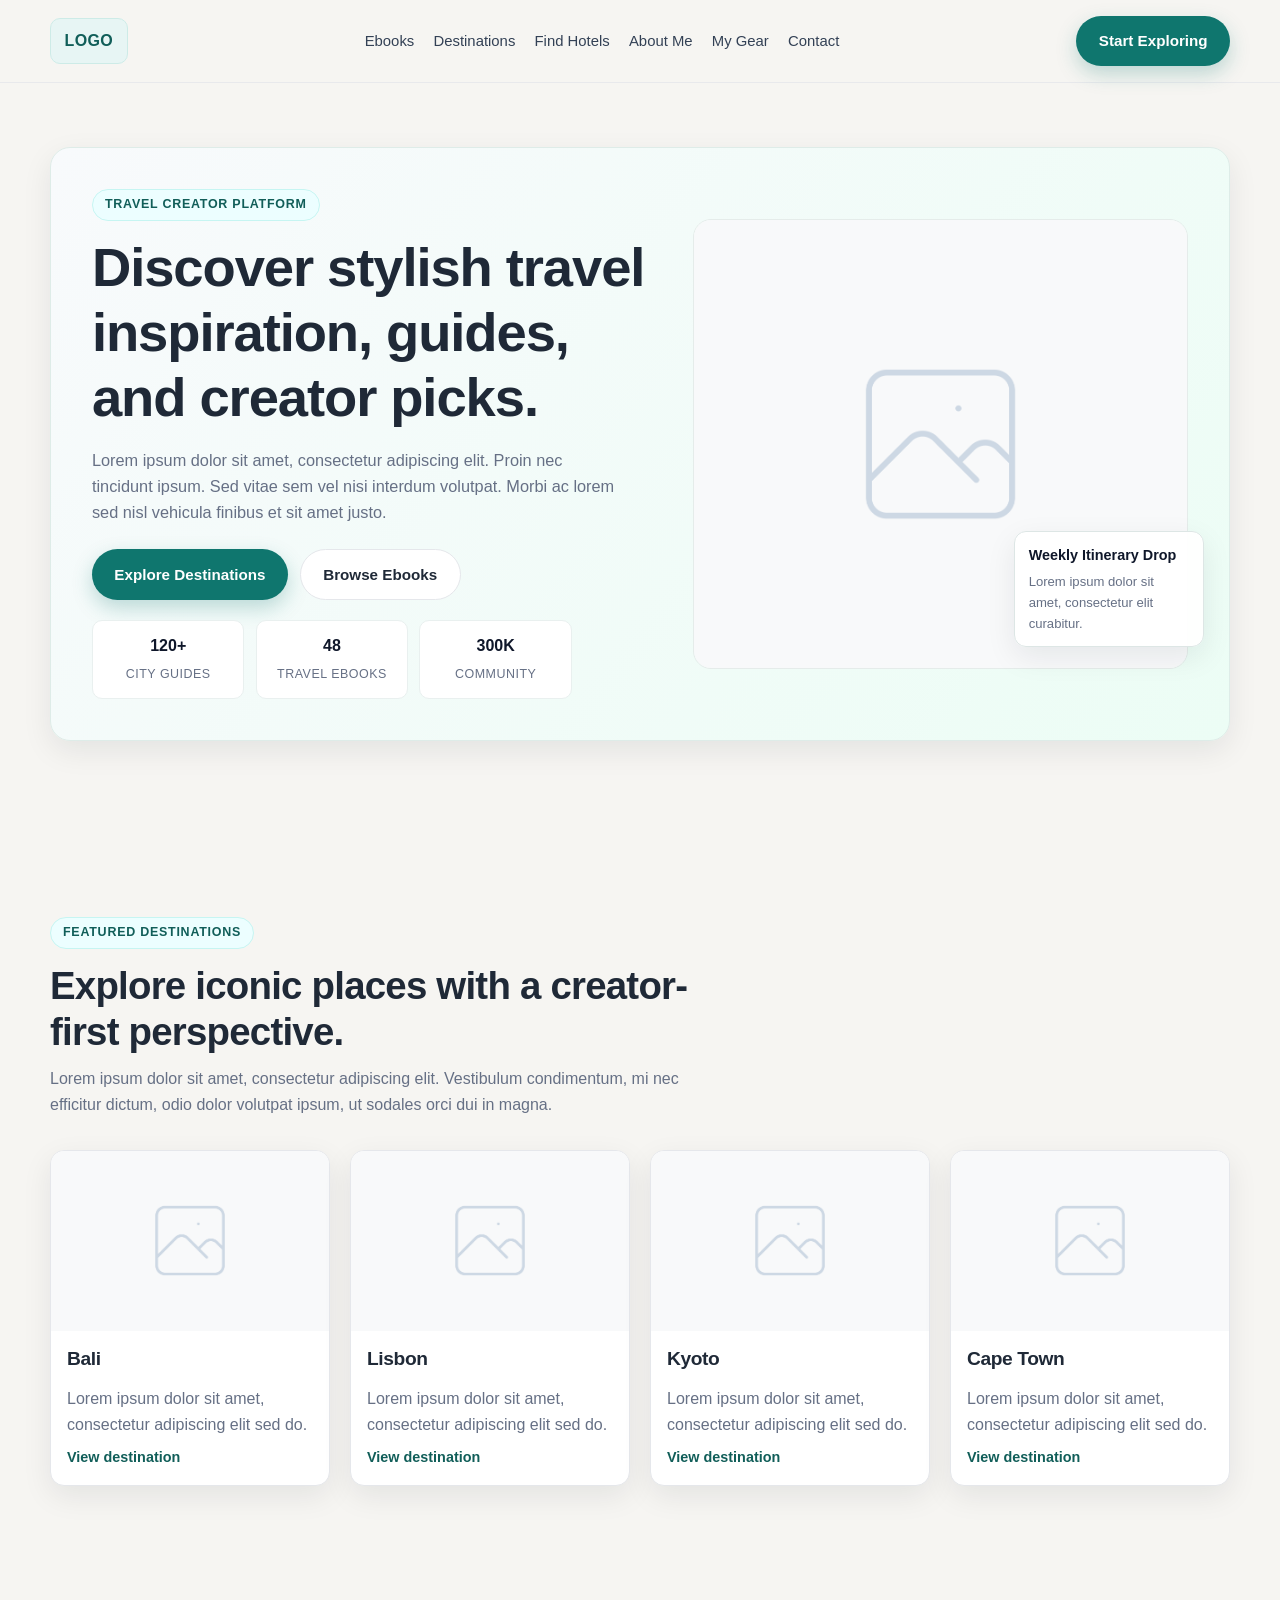
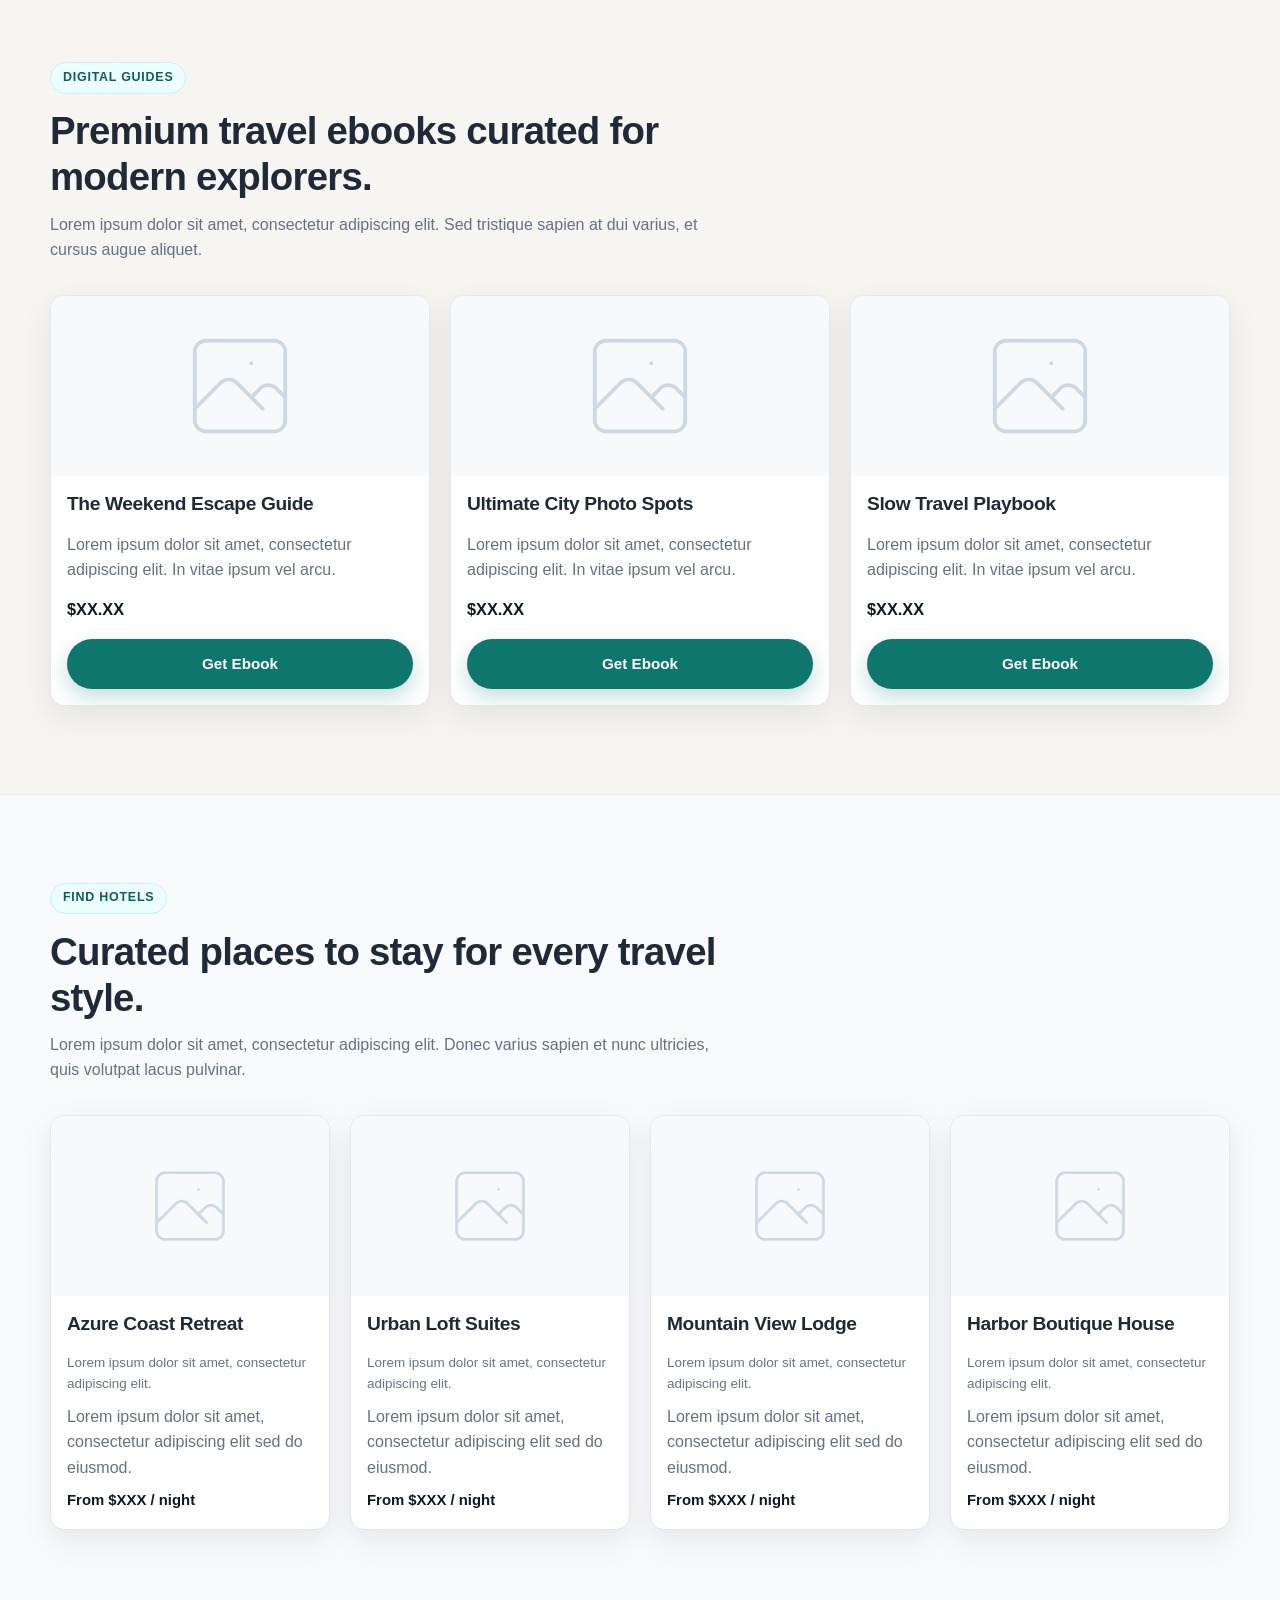
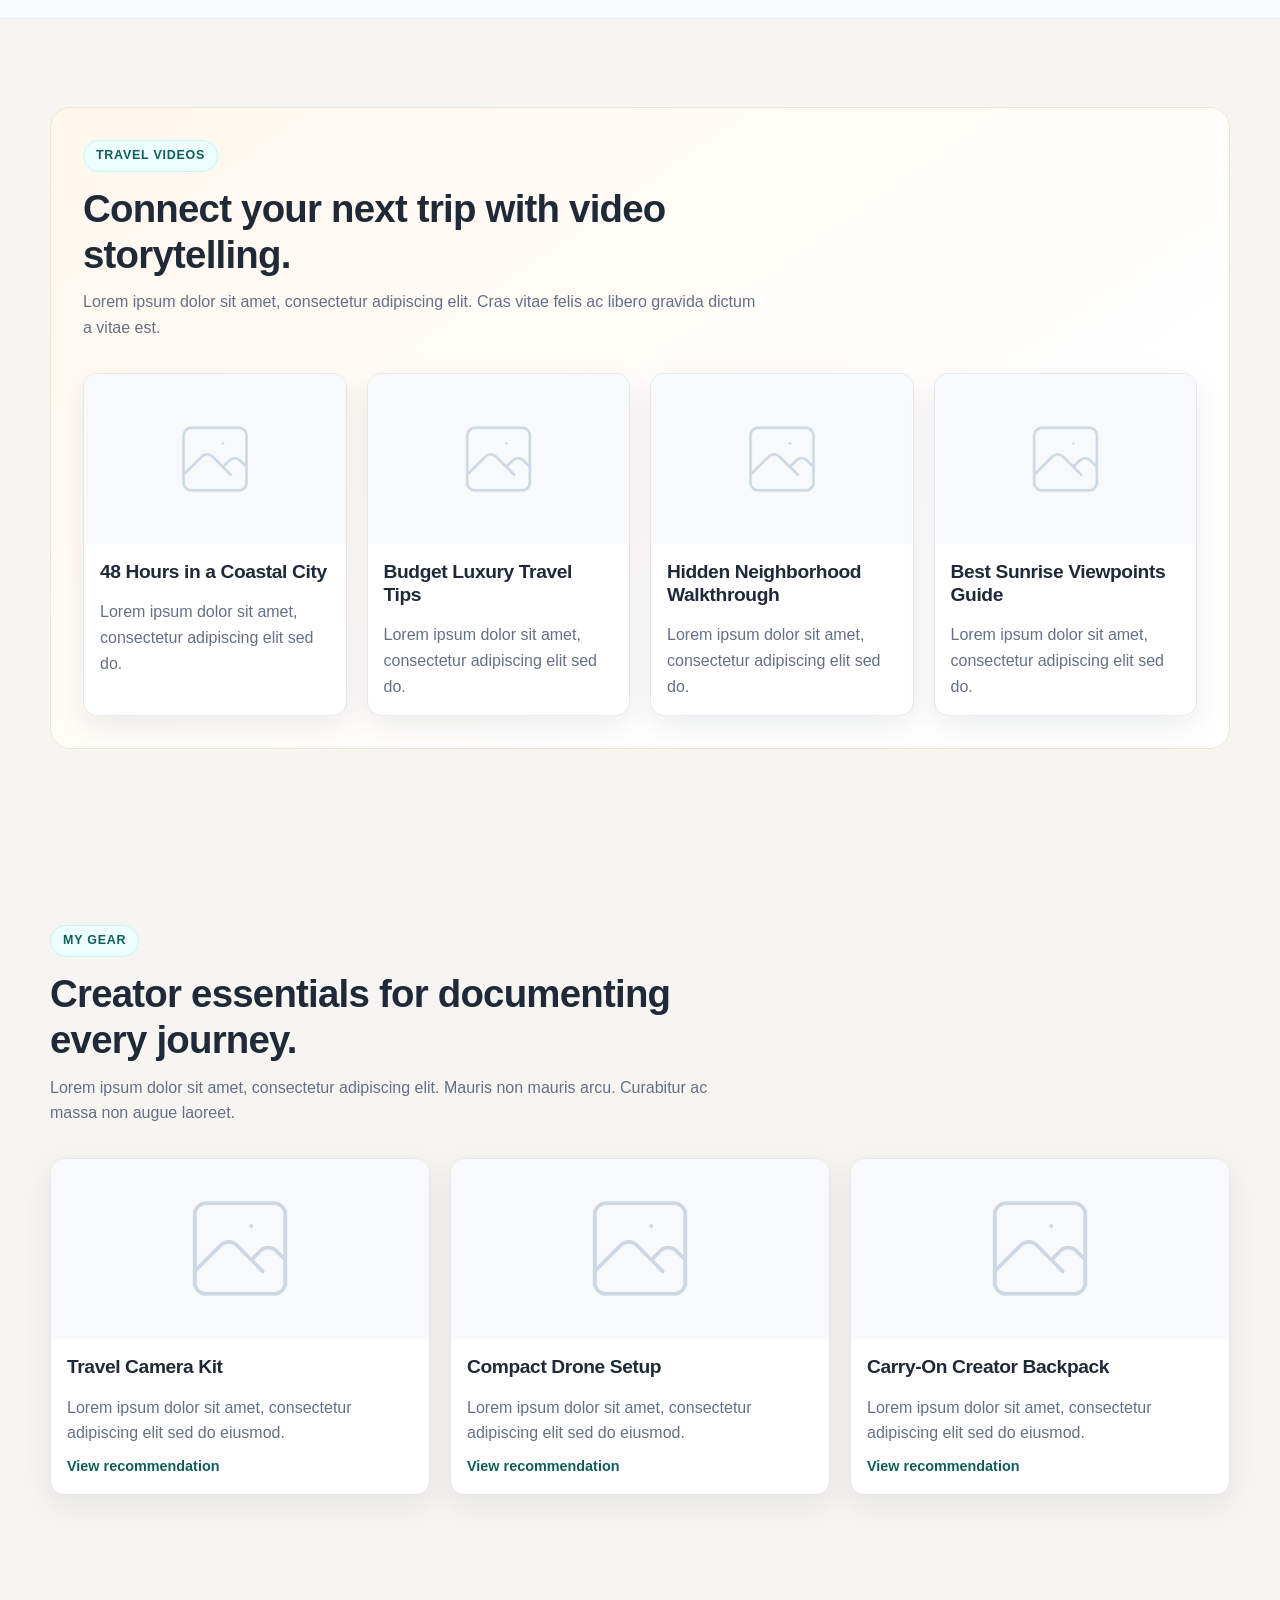
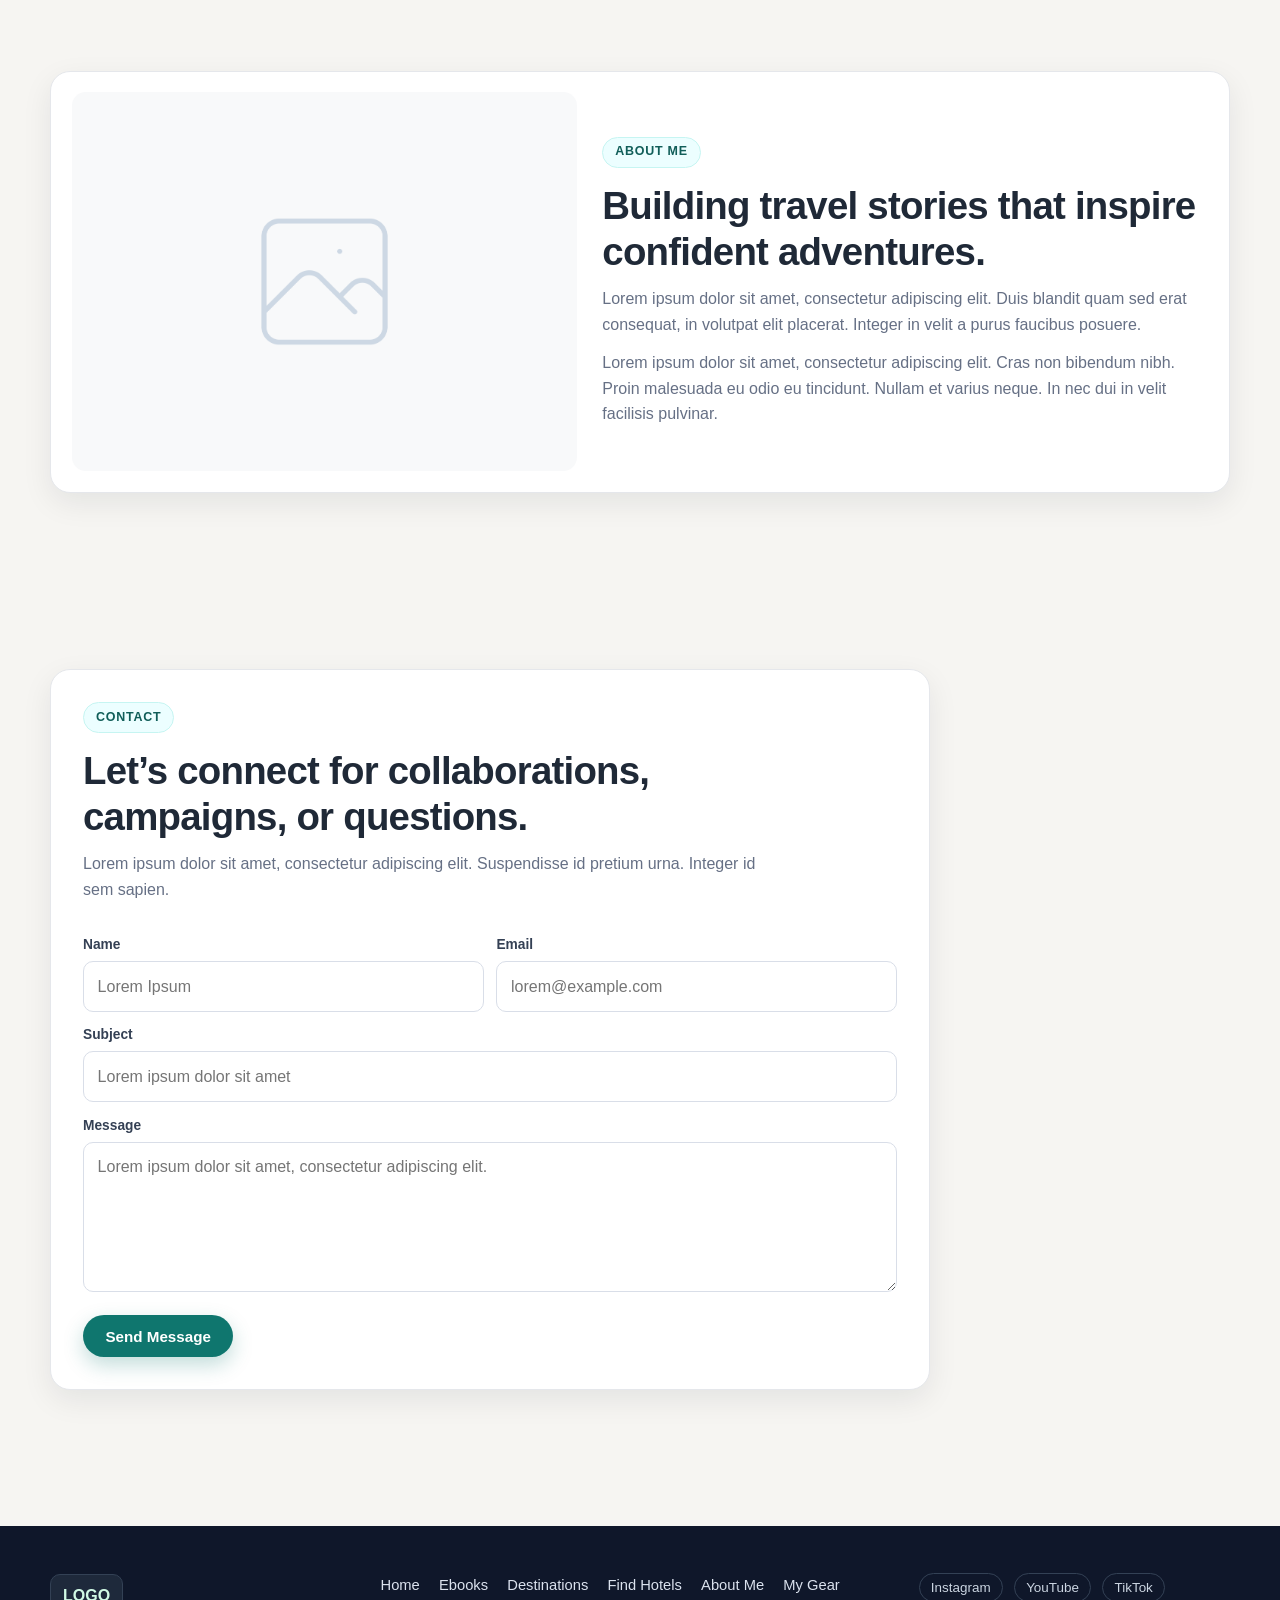
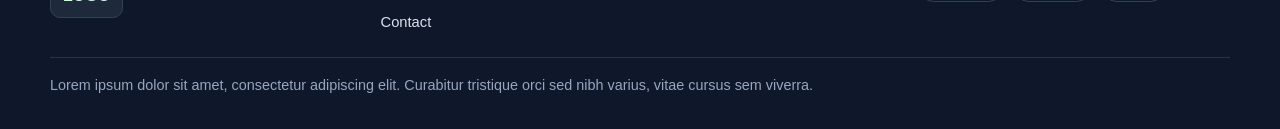
<file: index.html>
<!DOCTYPE html>
<html lang="en">
<head>
  <meta charset="UTF-8">
  <meta name="viewport" content="width=device-width, initial-scale=1.0">
  <title>Travel Creator Platform Mockup</title>
  <style>
    :root {
      --bg: #f6f5f2;
      --surface: #ffffff;
      --surface-soft: #f9fafb;
      --text: #1f2937;
      --muted: #667085;
      --primary: #0f766e;
      --primary-dark: #115e59;
      --accent: #f59e0b;
      --border: #e5e7eb;
      --shadow: 0 10px 30px rgba(15, 23, 42, 0.08);
      --radius-lg: 20px;
      --radius-md: 14px;
      --radius-sm: 10px;
      --container: 1180px;
    }

    * {
      box-sizing: border-box;
      margin: 0;
      padding: 0;
    }

    body {
      font-family: "Inter", "Segoe UI", Roboto, Helvetica, Arial, sans-serif;
      background: var(--bg);
      color: var(--text);
      line-height: 1.6;
    }

    img {
      max-width: 100%;
      display: block;
    }

    a {
      color: inherit;
      text-decoration: none;
    }

    .container {
      width: min(var(--container), calc(100% - 3rem));
      margin: 0 auto;
    }

    section {
      padding: 5.5rem 0;
    }

    .section-head {
      max-width: 680px;
      margin-bottom: 2rem;
    }

    .eyebrow {
      display: inline-block;
      background: #ecfeff;
      color: var(--primary-dark);
      border: 1px solid #c6f5f2;
      padding: 0.3rem 0.75rem;
      border-radius: 999px;
      font-size: 0.78rem;
      font-weight: 700;
      text-transform: uppercase;
      letter-spacing: 0.06em;
      margin-bottom: 0.9rem;
    }

    h1, h2, h3 {
      line-height: 1.2;
      letter-spacing: -0.02em;
    }

    h1 {
      font-size: clamp(2rem, 4.5vw, 3.4rem);
      margin-bottom: 1rem;
    }

    h2 {
      font-size: clamp(1.7rem, 3.2vw, 2.4rem);
      margin-bottom: 0.7rem;
    }

    h3 {
      font-size: 1.2rem;
      margin-bottom: 0.5rem;
    }

    p {
      color: var(--muted);
    }

    .btn {
      display: inline-flex;
      align-items: center;
      justify-content: center;
      gap: 0.45rem;
      border: none;
      border-radius: 999px;
      padding: 0.78rem 1.4rem;
      font-weight: 600;
      font-size: 0.95rem;
      cursor: pointer;
      transition: all 0.2s ease;
    }

    .btn-primary {
      background: var(--primary);
      color: #ffffff;
      box-shadow: 0 8px 20px rgba(15, 118, 110, 0.25);
    }

    .btn-primary:hover {
      background: var(--primary-dark);
      transform: translateY(-1px);
    }

    .btn-outline {
      background: #ffffff;
      color: var(--text);
      border: 1px solid var(--border);
    }

    .btn-outline:hover {
      border-color: #cfd6e1;
      background: #fbfbfb;
    }

    .top-nav {
      position: sticky;
      top: 0;
      z-index: 20;
      background: rgba(246, 245, 242, 0.92);
      backdrop-filter: blur(10px);
      border-bottom: 1px solid rgba(229, 231, 235, 0.8);
    }

    .nav-inner {
      display: flex;
      align-items: center;
      justify-content: space-between;
      gap: 1rem;
      min-height: 82px;
    }

    .logo {
      background: #e7f5f4;
      border: 1px solid #cdebe7;
      color: var(--primary-dark);
      font-weight: 800;
      border-radius: 10px;
      padding: 0.55rem 0.85rem;
      letter-spacing: 0.02em;
      white-space: nowrap;
    }

    .nav-links {
      display: flex;
      flex-wrap: wrap;
      align-items: center;
      justify-content: center;
      gap: 1rem;
      list-style: none;
      font-size: 0.93rem;
      color: #334155;
      font-weight: 500;
    }

    .nav-links a {
      padding: 0.35rem 0.1rem;
      border-bottom: 2px solid transparent;
      transition: border-color 0.2s ease, color 0.2s ease;
    }

    .has-dropdown {
      position: relative;
    }

    .dropdown-menu {
      position: absolute;
      top: calc(100% + 0.6rem);
      left: 0;
      list-style: none;
      min-width: 190px;
      padding: 0.5rem;
      background: #ffffff;
      border: 1px solid var(--border);
      border-radius: 12px;
      box-shadow: var(--shadow);
      display: grid;
      gap: 0.2rem;
      opacity: 0;
      visibility: hidden;
      transform: translateY(8px);
      transition: opacity 0.2s ease, transform 0.2s ease, visibility 0.2s ease;
      z-index: 30;
    }

    .dropdown-menu a {
      display: block;
      border-radius: 8px;
      padding: 0.45rem 0.55rem;
      border-bottom: none;
      font-size: 0.9rem;
      color: #334155;
    }

    .dropdown-menu a:hover {
      background: #f3f6fb;
      color: var(--primary-dark);
    }

    .has-dropdown:hover .dropdown-menu,
    .has-dropdown:focus-within .dropdown-menu {
      opacity: 1;
      visibility: visible;
      transform: translateY(0);
    }

    .nav-links a:hover {
      color: var(--primary-dark);
      border-color: #9fe6de;
    }

    .hero {
      padding-top: 4rem;
    }

    .hero-shell {
      display: grid;
      grid-template-columns: 1.15fr 1fr;
      gap: 2rem;
      align-items: center;
      background: linear-gradient(130deg, #f8fafc 0%, #ecfdf5 100%);
      border: 1px solid #deece8;
      border-radius: var(--radius-lg);
      padding: clamp(1.4rem, 3.2vw, 3rem);
      box-shadow: var(--shadow);
      position: relative;
      overflow: hidden;
    }

    .hero-copy p {
      max-width: 58ch;
      margin-bottom: 1.5rem;
      font-size: 1.02rem;
    }

    .hero-actions {
      display: flex;
      flex-wrap: wrap;
      gap: 0.75rem;
      margin-bottom: 1.25rem;
    }

    .mini-stats {
      display: grid;
      grid-template-columns: repeat(3, minmax(80px, 1fr));
      gap: 0.7rem;
      max-width: 480px;
    }

    .mini-stats div {
      background: #ffffff;
      border: 1px solid #e9f0ef;
      border-radius: var(--radius-sm);
      padding: 0.75rem;
      text-align: center;
    }

    .mini-stats strong {
      display: block;
      color: #0f172a;
      font-size: 1rem;
      margin-bottom: 0.1rem;
    }

    .mini-stats span {
      color: var(--muted);
      font-size: 0.78rem;
      text-transform: uppercase;
      letter-spacing: 0.04em;
    }

    .hero-media {
      position: relative;
    }

    .hero-media img {
      width: 100%;
      height: 450px;
      object-fit: cover;
      border-radius: 18px;
      border: 1px solid #e5ecea;
    }

    .floating-card {
      position: absolute;
      right: -1rem;
      bottom: 1.4rem;
      background: rgba(255, 255, 255, 0.95);
      border: 1px solid #dde6e5;
      border-radius: 12px;
      box-shadow: var(--shadow);
      padding: 0.75rem 0.85rem;
      max-width: 190px;
    }

    .floating-card strong {
      font-size: 0.9rem;
      display: block;
      color: #0f172a;
      margin-bottom: 0.2rem;
    }

    .floating-card p {
      font-size: 0.82rem;
    }

    .card-grid {
      display: grid;
      gap: 1.25rem;
    }

    .dest-grid {
      grid-template-columns: repeat(4, minmax(0, 1fr));
    }

    .ebook-grid,
    .gear-grid {
      grid-template-columns: repeat(3, minmax(0, 1fr));
    }

    .hotel-grid,
    .video-grid {
      grid-template-columns: repeat(4, minmax(0, 1fr));
    }

    .card {
      background: var(--surface);
      border: 1px solid var(--border);
      border-radius: var(--radius-md);
      overflow: hidden;
      box-shadow: var(--shadow);
      display: flex;
      flex-direction: column;
      min-height: 100%;
    }

    .card img {
      width: 100%;
      height: 180px;
      object-fit: cover;
    }

    .card-content {
      padding: 1rem;
      display: flex;
      flex-direction: column;
      gap: 0.55rem;
      flex-grow: 1;
    }

    .card-link {
      margin-top: auto;
      color: var(--primary-dark);
      font-weight: 700;
      font-size: 0.9rem;
    }

    .price {
      color: #0f172a;
      font-weight: 800;
      font-size: 1.02rem;
      margin: 0.25rem 0 0.55rem;
    }

    .hotels-section {
      background: #f8fafc;
      border-top: 1px solid #e8ebf0;
      border-bottom: 1px solid #e8ebf0;
    }

    .hotel-meta {
      font-size: 0.84rem;
      color: #64748b;
    }

    .hotel-price {
      margin-top: auto;
      font-weight: 700;
      color: #0f172a;
      font-size: 0.93rem;
    }

    .youtube-wrap {
      background: linear-gradient(145deg, #fff7ed 0%, #fff 70%);
      border: 1px solid #f4e4cd;
      border-radius: var(--radius-lg);
      padding: clamp(1.2rem, 2.5vw, 2rem);
    }

    .video-card img {
      height: 170px;
    }

    .about-grid {
      display: grid;
      grid-template-columns: 1fr 1.2fr;
      gap: 1.6rem;
      align-items: center;
      background: #ffffff;
      border: 1px solid var(--border);
      border-radius: var(--radius-lg);
      box-shadow: var(--shadow);
      padding: 1.3rem;
    }

    .about-grid img {
      border-radius: 14px;
      min-height: 320px;
      object-fit: cover;
    }

    .about-content p + p {
      margin-top: 0.8rem;
    }

    .contact-wrap {
      max-width: 880px;
      background: #ffffff;
      border: 1px solid var(--border);
      border-radius: var(--radius-lg);
      padding: clamp(1.2rem, 2.5vw, 2rem);
      box-shadow: var(--shadow);
    }

    form {
      margin-top: 1rem;
    }

    .form-grid {
      display: grid;
      grid-template-columns: repeat(2, minmax(0, 1fr));
      gap: 0.8rem;
      margin-bottom: 0.8rem;
    }

    label {
      display: block;
      font-size: 0.86rem;
      color: #344054;
      margin-bottom: 0.3rem;
      font-weight: 600;
    }

    input,
    textarea {
      width: 100%;
      border: 1px solid #d9dee8;
      border-radius: 10px;
      padding: 0.72rem 0.85rem;
      font: inherit;
      color: var(--text);
      background: #fff;
    }

    textarea {
      min-height: 150px;
      resize: vertical;
    }

    .footer {
      background: #0f172a;
      color: #dbe2ee;
      padding: 3rem 0 2rem;
      margin-top: 3rem;
    }

    .footer-top {
      display: grid;
      grid-template-columns: 1.2fr 2fr 1.2fr;
      gap: 1.2rem;
      align-items: start;
      margin-bottom: 1.4rem;
    }

    .footer-logo {
      display: inline-block;
      background: #1e293b;
      border: 1px solid #334155;
      border-radius: 10px;
      color: #d1fae5;
      font-weight: 800;
      padding: 0.5rem 0.75rem;
    }

    .footer-links {
      list-style: none;
      display: flex;
      flex-wrap: wrap;
      gap: 0.85rem 1.2rem;
      font-size: 0.92rem;
    }

    .social-links {
      list-style: none;
      display: flex;
      flex-wrap: wrap;
      gap: 0.7rem;
      justify-content: flex-start;
    }

    .social-links a {
      border: 1px solid #334155;
      border-radius: 999px;
      padding: 0.38rem 0.7rem;
      font-size: 0.84rem;
      color: #cbd5e1;
    }

    .footer-note {
      border-top: 1px solid #273249;
      padding-top: 1rem;
      font-size: 0.9rem;
      color: #97a6c0;
    }

    @media (max-width: 1080px) {
      .hero-shell,
      .about-grid {
        grid-template-columns: 1fr;
      }

      .dest-grid {
        grid-template-columns: repeat(2, minmax(0, 1fr));
      }

      .ebook-grid,
      .hotel-grid,
      .video-grid,
      .gear-grid {
        grid-template-columns: repeat(2, minmax(0, 1fr));
      }

      .footer-top {
        grid-template-columns: 1fr;
      }
    }

    @media (max-width: 700px) {
      .container {
        width: min(var(--container), calc(100% - 1.4rem));
      }

      section {
        padding: 4rem 0;
      }

      .nav-inner {
        flex-wrap: wrap;
        justify-content: center;
        padding: 0.8rem 0;
      }

      .nav-links {
        justify-content: center;
      }

      .dropdown-menu {
        position: static;
        opacity: 1;
        visibility: visible;
        transform: none;
        min-width: 0;
        margin-top: 0.45rem;
      }

      .dest-grid,
      .ebook-grid,
      .hotel-grid,
      .video-grid,
      .gear-grid,
      .form-grid {
        grid-template-columns: 1fr;
      }

      .hero-media img {
        height: 300px;
      }

      .floating-card {
        right: 0.8rem;
      }
    }
  </style>
</head>
<body>
  <header class="top-nav">
    <div class="container nav-inner">
      <a class="logo" href="index.html">LOGO</a>
      <nav aria-label="Main navigation">
        <ul class="nav-links">
          <li><a href="ebooks.html">Ebooks</a></li>
          <li class="has-dropdown">
            <a href="destinations.html" aria-haspopup="true">Destinations</a>
            <ul class="dropdown-menu" aria-label="Random destination links">
              <li><a href="destinations.html#marrakech">Marrakech</a></li>
              <li><a href="destinations.html#reykjavik">Reykjavik</a></li>
              <li><a href="destinations.html#seoul">Seoul</a></li>
              <li><a href="destinations.html#cartagena">Cartagena</a></li>
              <li><a href="destinations.html#queenstown">Queenstown</a></li>
            </ul>
          </li>
          <li><a href="hotels.html">Find Hotels</a></li>
          <li><a href="about.html">About Me</a></li>
          <li><a href="gear.html">My Gear</a></li>
          <li><a href="contact.html">Contact</a></li>
        </ul>
      </nav>
      <a class="btn btn-primary" href="destinations.html">Start Exploring</a>
    </div>
  </header>

  <main id="home">
    <section class="hero">
      <div class="container hero-shell">
        <div class="hero-copy">
          <span class="eyebrow">Travel Creator Platform</span>
          <h1>Discover stylish travel inspiration, guides, and creator picks.</h1>
          <p>
            Lorem ipsum dolor sit amet, consectetur adipiscing elit. Proin nec tincidunt ipsum. Sed vitae sem vel nisi interdum
            volutpat. Morbi ac lorem sed nisl vehicula finibus et sit amet justo.
          </p>
          <div class="hero-actions">
            <a class="btn btn-primary" href="#">Explore Destinations</a>
            <a class="btn btn-outline" href="#">Browse Ebooks</a>
          </div>
          <div class="mini-stats" aria-label="Travel highlights">
            <div>
              <strong>120+</strong>
              <span>City Guides</span>
            </div>
            <div>
              <strong>48</strong>
              <span>Travel Ebooks</span>
            </div>
            <div>
              <strong>300K</strong>
              <span>Community</span>
            </div>
          </div>
        </div>
        <div class="hero-media">
          <img src="general-img-landscape.png" alt="Travel hero placeholder image">
          <aside class="floating-card">
            <strong>Weekly Itinerary Drop</strong>
            <p>Lorem ipsum dolor sit amet, consectetur elit curabitur.</p>
          </aside>
        </div>
      </div>
    </section>

    <section id="destinations">
      <div class="container">
        <div class="section-head">
          <span class="eyebrow">Featured Destinations</span>
          <h2>Explore iconic places with a creator-first perspective.</h2>
          <p>
            Lorem ipsum dolor sit amet, consectetur adipiscing elit. Vestibulum condimentum, mi nec efficitur dictum, odio dolor
            volutpat ipsum, ut sodales orci dui in magna.
          </p>
        </div>
        <div class="card-grid dest-grid">
          <article class="card">
            <img src="general-img-landscape.png" alt="Destination placeholder for Bali">
            <div class="card-content">
              <h3>Bali</h3>
              <p>Lorem ipsum dolor sit amet, consectetur adipiscing elit sed do.</p>
              <a class="card-link" href="#">View destination</a>
            </div>
          </article>
          <article class="card">
            <img src="general-img-landscape.png" alt="Destination placeholder for Lisbon">
            <div class="card-content">
              <h3>Lisbon</h3>
              <p>Lorem ipsum dolor sit amet, consectetur adipiscing elit sed do.</p>
              <a class="card-link" href="#">View destination</a>
            </div>
          </article>
          <article class="card">
            <img src="general-img-landscape.png" alt="Destination placeholder for Kyoto">
            <div class="card-content">
              <h3>Kyoto</h3>
              <p>Lorem ipsum dolor sit amet, consectetur adipiscing elit sed do.</p>
              <a class="card-link" href="#">View destination</a>
            </div>
          </article>
          <article class="card">
            <img src="general-img-landscape.png" alt="Destination placeholder for Cape Town">
            <div class="card-content">
              <h3>Cape Town</h3>
              <p>Lorem ipsum dolor sit amet, consectetur adipiscing elit sed do.</p>
              <a class="card-link" href="#">View destination</a>
            </div>
          </article>
        </div>
      </div>
    </section>

    <section id="ebooks">
      <div class="container">
        <div class="section-head">
          <span class="eyebrow">Digital Guides</span>
          <h2>Premium travel ebooks curated for modern explorers.</h2>
          <p>
            Lorem ipsum dolor sit amet, consectetur adipiscing elit. Sed tristique sapien at dui varius, et cursus augue aliquet.
          </p>
        </div>
        <div class="card-grid ebook-grid">
          <article class="card">
            <img src="general-img-landscape.png" alt="Ebook cover placeholder one">
            <div class="card-content">
              <h3>The Weekend Escape Guide</h3>
              <p>Lorem ipsum dolor sit amet, consectetur adipiscing elit. In vitae ipsum vel arcu.</p>
              <div class="price">$XX.XX</div>
              <a class="btn btn-primary" href="#">Get Ebook</a>
            </div>
          </article>
          <article class="card">
            <img src="general-img-landscape.png" alt="Ebook cover placeholder two">
            <div class="card-content">
              <h3>Ultimate City Photo Spots</h3>
              <p>Lorem ipsum dolor sit amet, consectetur adipiscing elit. In vitae ipsum vel arcu.</p>
              <div class="price">$XX.XX</div>
              <a class="btn btn-primary" href="#">Get Ebook</a>
            </div>
          </article>
          <article class="card">
            <img src="general-img-landscape.png" alt="Ebook cover placeholder three">
            <div class="card-content">
              <h3>Slow Travel Playbook</h3>
              <p>Lorem ipsum dolor sit amet, consectetur adipiscing elit. In vitae ipsum vel arcu.</p>
              <div class="price">$XX.XX</div>
              <a class="btn btn-primary" href="#">Get Ebook</a>
            </div>
          </article>
        </div>
      </div>
    </section>

    <section id="find-hotels" class="hotels-section">
      <div class="container">
        <div class="section-head">
          <span class="eyebrow">Find Hotels</span>
          <h2>Curated places to stay for every travel style.</h2>
          <p>
            Lorem ipsum dolor sit amet, consectetur adipiscing elit. Donec varius sapien et nunc ultricies, quis volutpat lacus
            pulvinar.
          </p>
        </div>
        <div class="card-grid hotel-grid">
          <article class="card">
            <img src="general-img-landscape.png" alt="Hotel placeholder one">
            <div class="card-content">
              <h3>Azure Coast Retreat</h3>
              <p class="hotel-meta">Lorem ipsum dolor sit amet, consectetur adipiscing elit.</p>
              <p>Lorem ipsum dolor sit amet, consectetur adipiscing elit sed do eiusmod.</p>
              <div class="hotel-price">From $XXX / night</div>
            </div>
          </article>
          <article class="card">
            <img src="general-img-landscape.png" alt="Hotel placeholder two">
            <div class="card-content">
              <h3>Urban Loft Suites</h3>
              <p class="hotel-meta">Lorem ipsum dolor sit amet, consectetur adipiscing elit.</p>
              <p>Lorem ipsum dolor sit amet, consectetur adipiscing elit sed do eiusmod.</p>
              <div class="hotel-price">From $XXX / night</div>
            </div>
          </article>
          <article class="card">
            <img src="general-img-landscape.png" alt="Hotel placeholder three">
            <div class="card-content">
              <h3>Mountain View Lodge</h3>
              <p class="hotel-meta">Lorem ipsum dolor sit amet, consectetur adipiscing elit.</p>
              <p>Lorem ipsum dolor sit amet, consectetur adipiscing elit sed do eiusmod.</p>
              <div class="hotel-price">From $XXX / night</div>
            </div>
          </article>
          <article class="card">
            <img src="general-img-landscape.png" alt="Hotel placeholder four">
            <div class="card-content">
              <h3>Harbor Boutique House</h3>
              <p class="hotel-meta">Lorem ipsum dolor sit amet, consectetur adipiscing elit.</p>
              <p>Lorem ipsum dolor sit amet, consectetur adipiscing elit sed do eiusmod.</p>
              <div class="hotel-price">From $XXX / night</div>
            </div>
          </article>
        </div>
      </div>
    </section>

    <section>
      <div class="container youtube-wrap">
        <div class="section-head">
          <span class="eyebrow">Travel Videos</span>
          <h2>Connect your next trip with video storytelling.</h2>
          <p>
            Lorem ipsum dolor sit amet, consectetur adipiscing elit. Cras vitae felis ac libero gravida dictum a vitae est.
          </p>
        </div>
        <div class="card-grid video-grid">
          <article class="card video-card">
            <img src="general-img-landscape.png" alt="Video thumbnail placeholder one">
            <div class="card-content">
              <h3>48 Hours in a Coastal City</h3>
              <p>Lorem ipsum dolor sit amet, consectetur adipiscing elit sed do.</p>
            </div>
          </article>
          <article class="card video-card">
            <img src="general-img-landscape.png" alt="Video thumbnail placeholder two">
            <div class="card-content">
              <h3>Budget Luxury Travel Tips</h3>
              <p>Lorem ipsum dolor sit amet, consectetur adipiscing elit sed do.</p>
            </div>
          </article>
          <article class="card video-card">
            <img src="general-img-landscape.png" alt="Video thumbnail placeholder three">
            <div class="card-content">
              <h3>Hidden Neighborhood Walkthrough</h3>
              <p>Lorem ipsum dolor sit amet, consectetur adipiscing elit sed do.</p>
            </div>
          </article>
          <article class="card video-card">
            <img src="general-img-landscape.png" alt="Video thumbnail placeholder four">
            <div class="card-content">
              <h3>Best Sunrise Viewpoints Guide</h3>
              <p>Lorem ipsum dolor sit amet, consectetur adipiscing elit sed do.</p>
            </div>
          </article>
        </div>
      </div>
    </section>

    <section id="gear">
      <div class="container">
        <div class="section-head">
          <span class="eyebrow">My Gear</span>
          <h2>Creator essentials for documenting every journey.</h2>
          <p>
            Lorem ipsum dolor sit amet, consectetur adipiscing elit. Mauris non mauris arcu. Curabitur ac massa non augue laoreet.
          </p>
        </div>
        <div class="card-grid gear-grid">
          <article class="card">
            <img src="general-img-landscape.png" alt="Gear placeholder camera">
            <div class="card-content">
              <h3>Travel Camera Kit</h3>
              <p>Lorem ipsum dolor sit amet, consectetur adipiscing elit sed do eiusmod.</p>
              <a class="card-link" href="#">View recommendation</a>
            </div>
          </article>
          <article class="card">
            <img src="general-img-landscape.png" alt="Gear placeholder drone">
            <div class="card-content">
              <h3>Compact Drone Setup</h3>
              <p>Lorem ipsum dolor sit amet, consectetur adipiscing elit sed do eiusmod.</p>
              <a class="card-link" href="#">View recommendation</a>
            </div>
          </article>
          <article class="card">
            <img src="general-img-landscape.png" alt="Gear placeholder backpack">
            <div class="card-content">
              <h3>Carry-On Creator Backpack</h3>
              <p>Lorem ipsum dolor sit amet, consectetur adipiscing elit sed do eiusmod.</p>
              <a class="card-link" href="#">View recommendation</a>
            </div>
          </article>
        </div>
      </div>
    </section>

    <section id="about">
      <div class="container about-grid">
        <img src="general-img-landscape.png" alt="About me profile placeholder image">
        <div class="about-content">
          <span class="eyebrow">About Me</span>
          <h2>Building travel stories that inspire confident adventures.</h2>
          <p>
            Lorem ipsum dolor sit amet, consectetur adipiscing elit. Duis blandit quam sed erat consequat, in volutpat elit
            placerat. Integer in velit a purus faucibus posuere.
          </p>
          <p>
            Lorem ipsum dolor sit amet, consectetur adipiscing elit. Cras non bibendum nibh. Proin malesuada eu odio eu tincidunt.
            Nullam et varius neque. In nec dui in velit facilisis pulvinar.
          </p>
        </div>
      </div>
    </section>

    <section id="contact">
      <div class="container">
        <div class="contact-wrap">
          <div class="section-head">
            <span class="eyebrow">Contact</span>
            <h2>Let’s connect for collaborations, campaigns, or questions.</h2>
            <p>
              Lorem ipsum dolor sit amet, consectetur adipiscing elit. Suspendisse id pretium urna. Integer id sem sapien.
            </p>
          </div>
          <form action="#" method="post">
            <div class="form-grid">
              <div>
                <label for="name">Name</label>
                <input id="name" type="text" name="name" placeholder="Lorem Ipsum">
              </div>
              <div>
                <label for="email">Email</label>
                <input id="email" type="email" name="email" placeholder="lorem@example.com">
              </div>
            </div>
            <div style="margin-bottom: 0.8rem;">
              <label for="subject">Subject</label>
              <input id="subject" type="text" name="subject" placeholder="Lorem ipsum dolor sit amet">
            </div>
            <div style="margin-bottom: 1rem;">
              <label for="message">Message</label>
              <textarea id="message" name="message" placeholder="Lorem ipsum dolor sit amet, consectetur adipiscing elit."></textarea>
            </div>
            <button class="btn btn-primary" type="submit">Send Message</button>
          </form>
        </div>
      </div>
    </section>
  </main>

  <footer class="footer">
    <div class="container">
      <div class="footer-top">
        <div>
          <a class="footer-logo" href="index.html">LOGO</a>
        </div>
        <nav aria-label="Footer navigation">
          <ul class="footer-links">
            <li><a href="index.html">Home</a></li>
            <li><a href="ebooks.html">Ebooks</a></li>
            <li><a href="destinations.html">Destinations</a></li>
            <li><a href="hotels.html">Find Hotels</a></li>
            <li><a href="about.html">About Me</a></li>
            <li><a href="gear.html">My Gear</a></li>
            <li><a href="contact.html">Contact</a></li>
          </ul>
        </nav>
        <ul class="social-links" aria-label="Social links placeholders">
          <li><a href="#">Instagram</a></li>
          <li><a href="#">YouTube</a></li>
          <li><a href="#">TikTok</a></li>
        </ul>
      </div>
      <p class="footer-note">
        Lorem ipsum dolor sit amet, consectetur adipiscing elit. Curabitur tristique orci sed nibh varius, vitae cursus sem
        viverra.
      </p>
    </div>
  </footer>
</body>
</html>
</file>
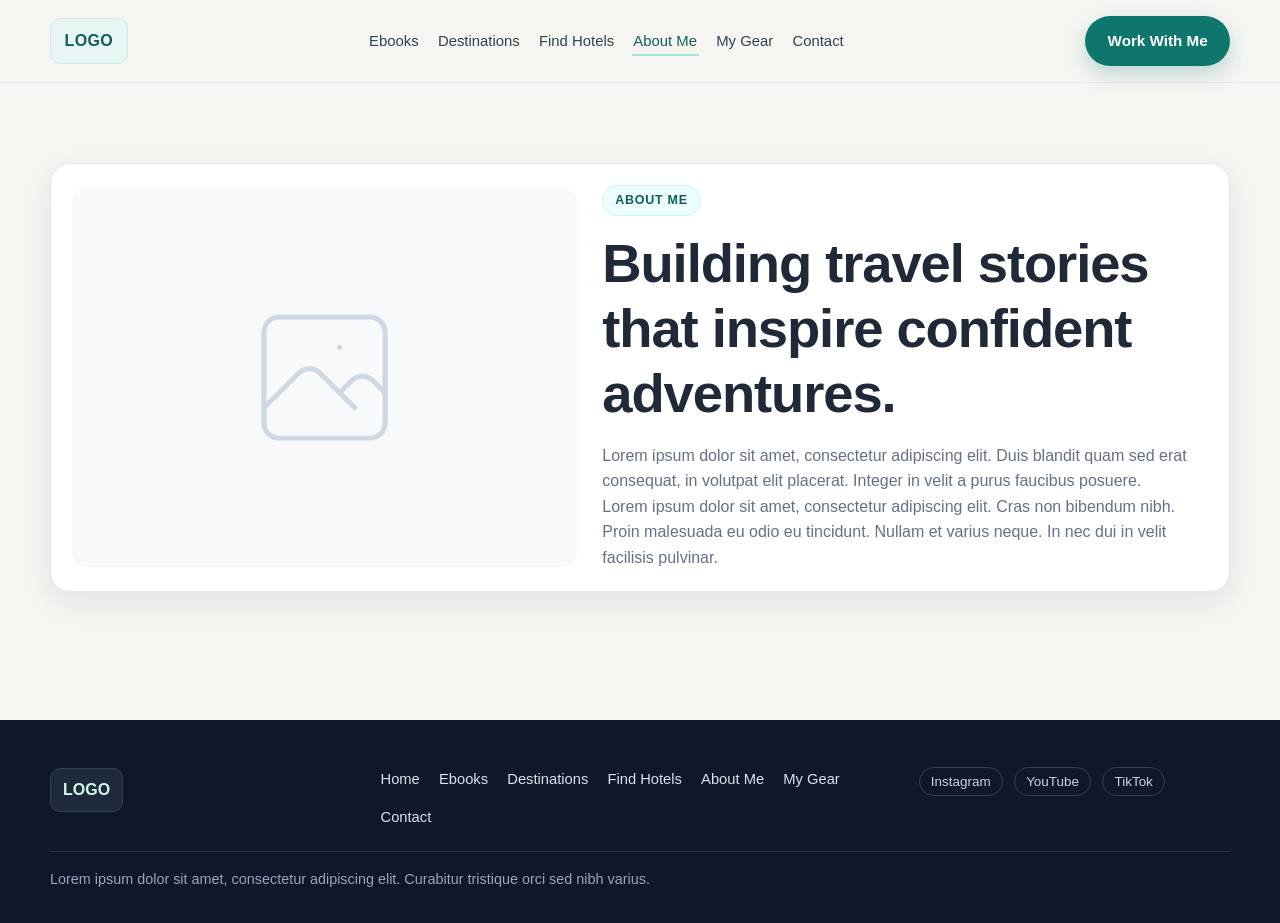
<file: about.html>
<!DOCTYPE html>
<html lang="en">
<head>
  <meta charset="UTF-8">
  <meta name="viewport" content="width=device-width, initial-scale=1.0">
  <title>About Me | Travel Creator Platform</title>
  <link rel="stylesheet" href="styles.css">
</head>
<body>
  <header class="top-nav">
    <div class="container nav-inner">
      <a class="logo" href="index.html">LOGO</a>
      <nav aria-label="Main navigation">
        <ul class="nav-links">
          <li><a href="ebooks.html">Ebooks</a></li>
          <li class="has-dropdown">
            <a href="destinations.html" aria-haspopup="true">Destinations</a>
            <ul class="dropdown-menu" aria-label="Random destination links">
              <li><a href="destinations.html#marrakech">Marrakech</a></li>
              <li><a href="destinations.html#reykjavik">Reykjavik</a></li>
              <li><a href="destinations.html#seoul">Seoul</a></li>
              <li><a href="destinations.html#cartagena">Cartagena</a></li>
              <li><a href="destinations.html#queenstown">Queenstown</a></li>
            </ul>
          </li>
          <li><a href="hotels.html">Find Hotels</a></li>
          <li><a class="active" href="about.html">About Me</a></li>
          <li><a href="gear.html">My Gear</a></li>
          <li><a href="contact.html">Contact</a></li>
        </ul>
      </nav>
      <a class="btn btn-primary" href="contact.html">Work With Me</a>
    </div>
  </header>

  <main>
    <section>
      <div class="container about-grid">
        <img src="general-img-landscape.png" alt="About me profile placeholder image">
        <div class="about-content">
          <span class="eyebrow">About Me</span>
          <h1>Building travel stories that inspire confident adventures.</h1>
          <p>
            Lorem ipsum dolor sit amet, consectetur adipiscing elit. Duis blandit quam sed erat consequat, in volutpat elit
            placerat. Integer in velit a purus faucibus posuere.
          </p>
          <p>
            Lorem ipsum dolor sit amet, consectetur adipiscing elit. Cras non bibendum nibh. Proin malesuada eu odio eu tincidunt.
            Nullam et varius neque. In nec dui in velit facilisis pulvinar.
          </p>
        </div>
      </div>
    </section>
  </main>

  <footer class="footer">
    <div class="container">
      <div class="footer-top">
        <div><a class="footer-logo" href="index.html">LOGO</a></div>
        <nav aria-label="Footer navigation">
          <ul class="footer-links">
            <li><a href="index.html">Home</a></li>
            <li><a href="ebooks.html">Ebooks</a></li>
            <li><a href="destinations.html">Destinations</a></li>
            <li><a href="hotels.html">Find Hotels</a></li>
            <li><a href="about.html">About Me</a></li>
            <li><a href="gear.html">My Gear</a></li>
            <li><a href="contact.html">Contact</a></li>
          </ul>
        </nav>
        <ul class="social-links" aria-label="Social links placeholders">
          <li><a href="#">Instagram</a></li>
          <li><a href="#">YouTube</a></li>
          <li><a href="#">TikTok</a></li>
        </ul>
      </div>
      <p class="footer-note">Lorem ipsum dolor sit amet, consectetur adipiscing elit. Curabitur tristique orci sed nibh varius.</p>
    </div>
  </footer>
</body>
</html>
</file>
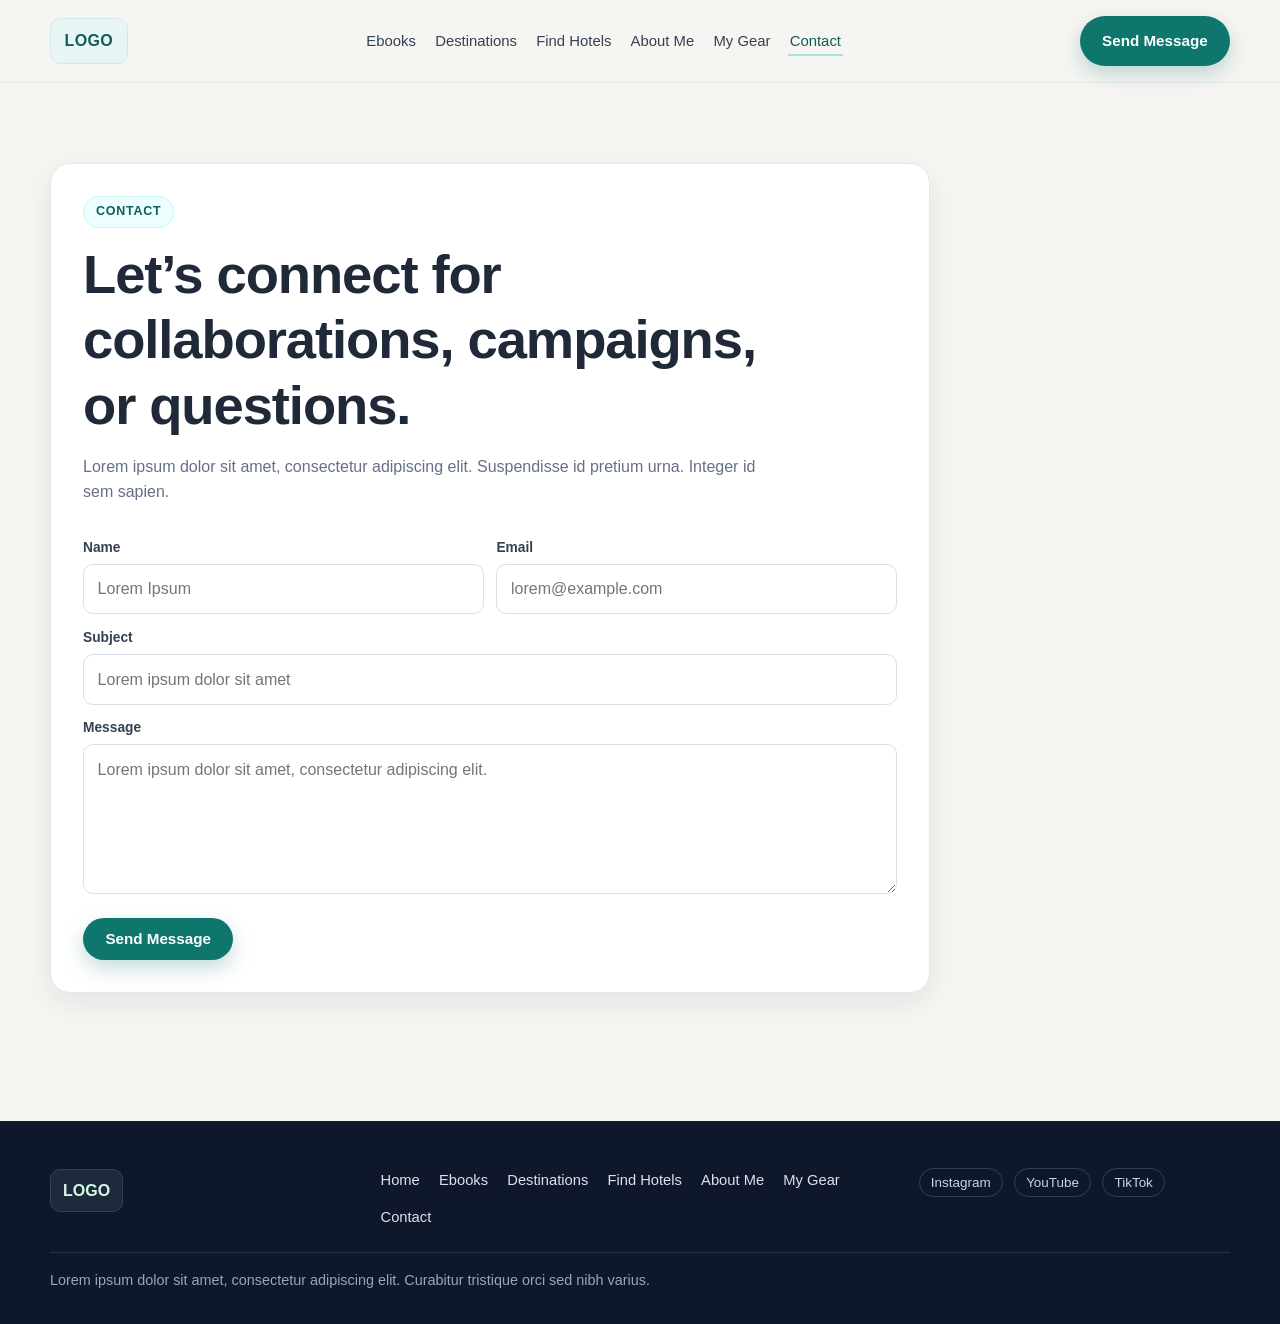
<file: contact.html>
<!DOCTYPE html>
<html lang="en">
<head>
  <meta charset="UTF-8">
  <meta name="viewport" content="width=device-width, initial-scale=1.0">
  <title>Contact | Travel Creator Platform</title>
  <link rel="stylesheet" href="styles.css">
</head>
<body>
  <header class="top-nav">
    <div class="container nav-inner">
      <a class="logo" href="index.html">LOGO</a>
      <nav aria-label="Main navigation">
        <ul class="nav-links">
          <li><a href="ebooks.html">Ebooks</a></li>
          <li class="has-dropdown">
            <a href="destinations.html" aria-haspopup="true">Destinations</a>
            <ul class="dropdown-menu" aria-label="Random destination links">
              <li><a href="destinations.html#marrakech">Marrakech</a></li>
              <li><a href="destinations.html#reykjavik">Reykjavik</a></li>
              <li><a href="destinations.html#seoul">Seoul</a></li>
              <li><a href="destinations.html#cartagena">Cartagena</a></li>
              <li><a href="destinations.html#queenstown">Queenstown</a></li>
            </ul>
          </li>
          <li><a href="hotels.html">Find Hotels</a></li>
          <li><a href="about.html">About Me</a></li>
          <li><a href="gear.html">My Gear</a></li>
          <li><a class="active" href="contact.html">Contact</a></li>
        </ul>
      </nav>
      <a class="btn btn-primary" href="contact.html">Send Message</a>
    </div>
  </header>

  <main>
    <section>
      <div class="container">
        <div class="contact-wrap">
          <div class="section-head">
            <span class="eyebrow">Contact</span>
            <h1>Let’s connect for collaborations, campaigns, or questions.</h1>
            <p>Lorem ipsum dolor sit amet, consectetur adipiscing elit. Suspendisse id pretium urna. Integer id sem sapien.</p>
          </div>
          <form action="#" method="post">
            <div class="form-grid">
              <div>
                <label for="name">Name</label>
                <input id="name" type="text" name="name" placeholder="Lorem Ipsum">
              </div>
              <div>
                <label for="email">Email</label>
                <input id="email" type="email" name="email" placeholder="lorem@example.com">
              </div>
            </div>
            <div style="margin-bottom: 0.8rem;">
              <label for="subject">Subject</label>
              <input id="subject" type="text" name="subject" placeholder="Lorem ipsum dolor sit amet">
            </div>
            <div style="margin-bottom: 1rem;">
              <label for="message">Message</label>
              <textarea id="message" name="message" placeholder="Lorem ipsum dolor sit amet, consectetur adipiscing elit."></textarea>
            </div>
            <button class="btn btn-primary" type="submit">Send Message</button>
          </form>
        </div>
      </div>
    </section>
  </main>

  <footer class="footer">
    <div class="container">
      <div class="footer-top">
        <div><a class="footer-logo" href="index.html">LOGO</a></div>
        <nav aria-label="Footer navigation">
          <ul class="footer-links">
            <li><a href="index.html">Home</a></li>
            <li><a href="ebooks.html">Ebooks</a></li>
            <li><a href="destinations.html">Destinations</a></li>
            <li><a href="hotels.html">Find Hotels</a></li>
            <li><a href="about.html">About Me</a></li>
            <li><a href="gear.html">My Gear</a></li>
            <li><a href="contact.html">Contact</a></li>
          </ul>
        </nav>
        <ul class="social-links" aria-label="Social links placeholders">
          <li><a href="#">Instagram</a></li>
          <li><a href="#">YouTube</a></li>
          <li><a href="#">TikTok</a></li>
        </ul>
      </div>
      <p class="footer-note">Lorem ipsum dolor sit amet, consectetur adipiscing elit. Curabitur tristique orci sed nibh varius.</p>
    </div>
  </footer>
</body>
</html>
</file>
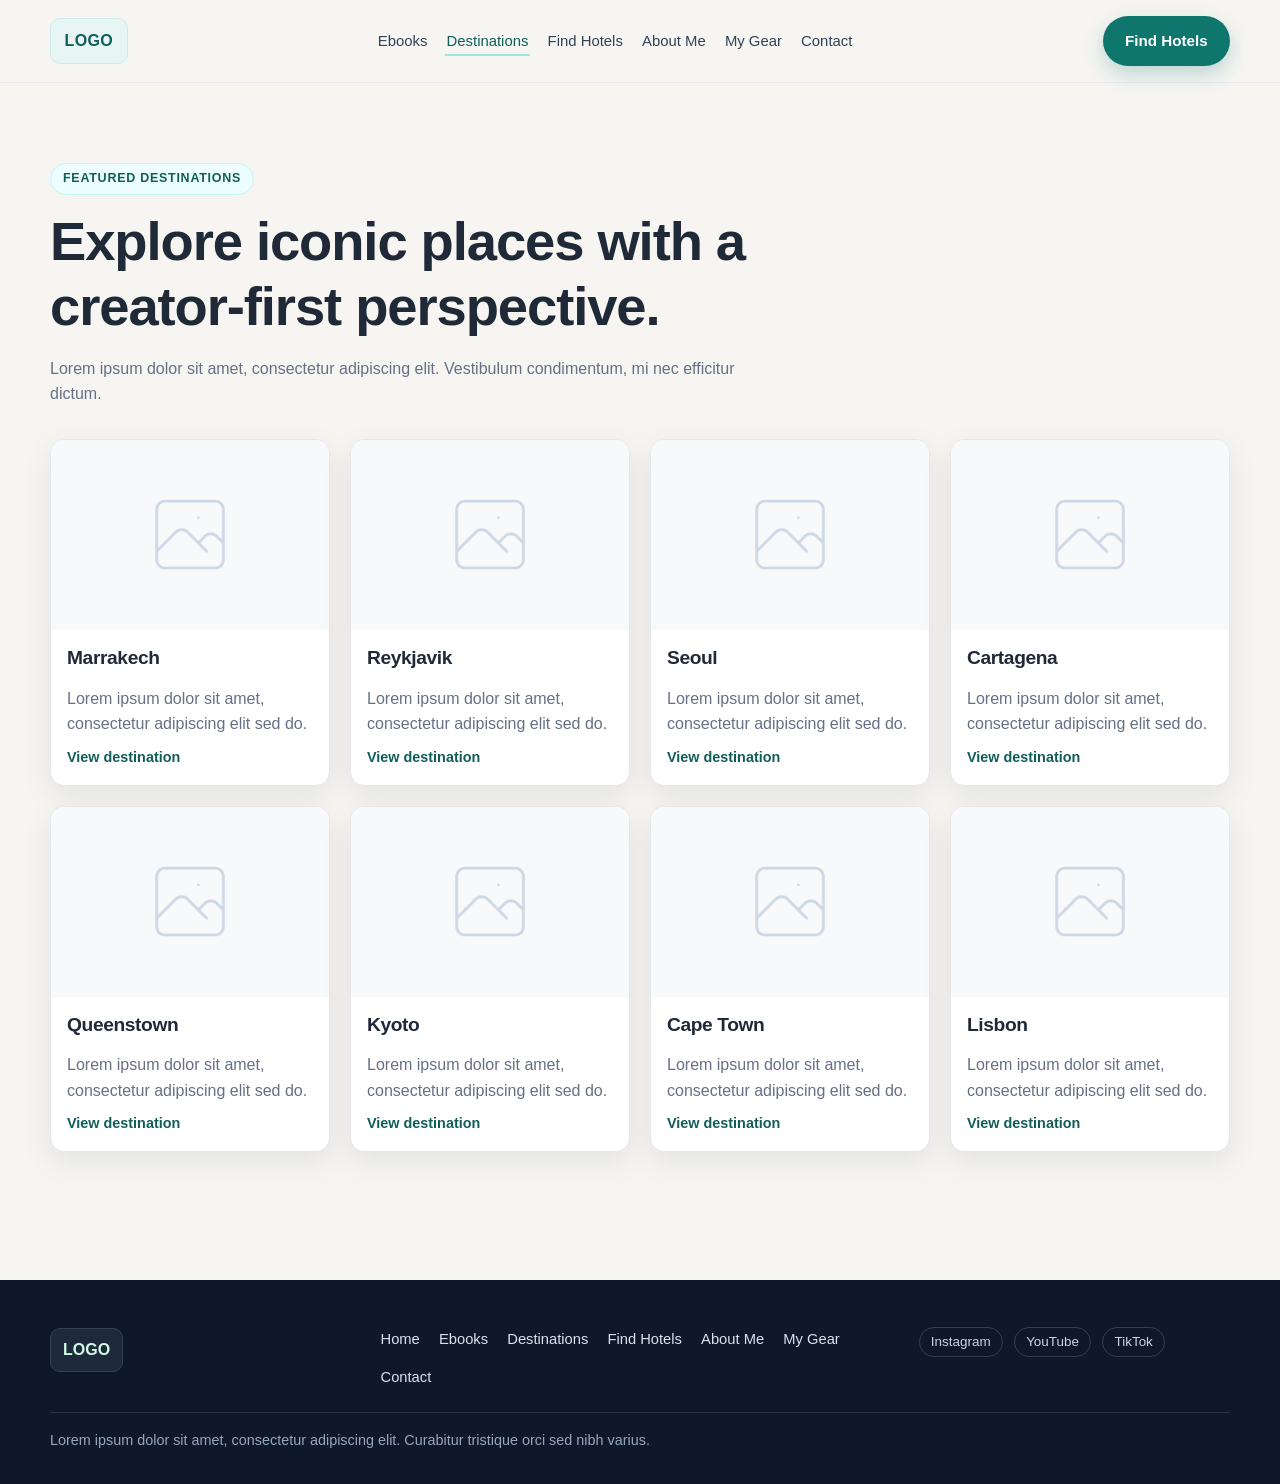
<file: destinations.html>
<!DOCTYPE html>
<html lang="en">
<head>
  <meta charset="UTF-8">
  <meta name="viewport" content="width=device-width, initial-scale=1.0">
  <title>Destinations | Travel Creator Platform</title>
  <link rel="stylesheet" href="styles.css">
</head>
<body>
  <header class="top-nav">
    <div class="container nav-inner">
      <a class="logo" href="index.html">LOGO</a>
      <nav aria-label="Main navigation">
        <ul class="nav-links">
          <li><a href="ebooks.html">Ebooks</a></li>
          <li class="has-dropdown">
            <a class="active" href="destinations.html" aria-haspopup="true">Destinations</a>
            <ul class="dropdown-menu" aria-label="Random destination links">
              <li><a href="#marrakech">Marrakech</a></li>
              <li><a href="#reykjavik">Reykjavik</a></li>
              <li><a href="#seoul">Seoul</a></li>
              <li><a href="#cartagena">Cartagena</a></li>
              <li><a href="#queenstown">Queenstown</a></li>
            </ul>
          </li>
          <li><a href="hotels.html">Find Hotels</a></li>
          <li><a href="about.html">About Me</a></li>
          <li><a href="gear.html">My Gear</a></li>
          <li><a href="contact.html">Contact</a></li>
        </ul>
      </nav>
      <a class="btn btn-primary" href="hotels.html">Find Hotels</a>
    </div>
  </header>

  <main>
    <section>
      <div class="container">
        <div class="section-head">
          <span class="eyebrow">Featured Destinations</span>
          <h1>Explore iconic places with a creator-first perspective.</h1>
          <p>Lorem ipsum dolor sit amet, consectetur adipiscing elit. Vestibulum condimentum, mi nec efficitur dictum.</p>
        </div>
        <div class="card-grid grid-4">
          <article class="card" id="marrakech">
            <img src="general-img-landscape.png" alt="Destination placeholder for Marrakech">
            <div class="card-content">
              <h3>Marrakech</h3>
              <p>Lorem ipsum dolor sit amet, consectetur adipiscing elit sed do.</p>
              <a class="card-link" href="#">View destination</a>
            </div>
          </article>
          <article class="card" id="reykjavik">
            <img src="general-img-landscape.png" alt="Destination placeholder for Reykjavik">
            <div class="card-content">
              <h3>Reykjavik</h3>
              <p>Lorem ipsum dolor sit amet, consectetur adipiscing elit sed do.</p>
              <a class="card-link" href="#">View destination</a>
            </div>
          </article>
          <article class="card" id="seoul">
            <img src="general-img-landscape.png" alt="Destination placeholder for Seoul">
            <div class="card-content">
              <h3>Seoul</h3>
              <p>Lorem ipsum dolor sit amet, consectetur adipiscing elit sed do.</p>
              <a class="card-link" href="#">View destination</a>
            </div>
          </article>
          <article class="card" id="cartagena">
            <img src="general-img-landscape.png" alt="Destination placeholder for Cartagena">
            <div class="card-content">
              <h3>Cartagena</h3>
              <p>Lorem ipsum dolor sit amet, consectetur adipiscing elit sed do.</p>
              <a class="card-link" href="#">View destination</a>
            </div>
          </article>
          <article class="card" id="queenstown">
            <img src="general-img-landscape.png" alt="Destination placeholder for Queenstown">
            <div class="card-content">
              <h3>Queenstown</h3>
              <p>Lorem ipsum dolor sit amet, consectetur adipiscing elit sed do.</p>
              <a class="card-link" href="#">View destination</a>
            </div>
          </article>
          <article class="card">
            <img src="general-img-landscape.png" alt="Destination placeholder for Kyoto">
            <div class="card-content">
              <h3>Kyoto</h3>
              <p>Lorem ipsum dolor sit amet, consectetur adipiscing elit sed do.</p>
              <a class="card-link" href="#">View destination</a>
            </div>
          </article>
          <article class="card">
            <img src="general-img-landscape.png" alt="Destination placeholder for Cape Town">
            <div class="card-content">
              <h3>Cape Town</h3>
              <p>Lorem ipsum dolor sit amet, consectetur adipiscing elit sed do.</p>
              <a class="card-link" href="#">View destination</a>
            </div>
          </article>
          <article class="card">
            <img src="general-img-landscape.png" alt="Destination placeholder for Lisbon">
            <div class="card-content">
              <h3>Lisbon</h3>
              <p>Lorem ipsum dolor sit amet, consectetur adipiscing elit sed do.</p>
              <a class="card-link" href="#">View destination</a>
            </div>
          </article>
        </div>
      </div>
    </section>
  </main>

  <footer class="footer">
    <div class="container">
      <div class="footer-top">
        <div><a class="footer-logo" href="index.html">LOGO</a></div>
        <nav aria-label="Footer navigation">
          <ul class="footer-links">
            <li><a href="index.html">Home</a></li>
            <li><a href="ebooks.html">Ebooks</a></li>
            <li><a href="destinations.html">Destinations</a></li>
            <li><a href="hotels.html">Find Hotels</a></li>
            <li><a href="about.html">About Me</a></li>
            <li><a href="gear.html">My Gear</a></li>
            <li><a href="contact.html">Contact</a></li>
          </ul>
        </nav>
        <ul class="social-links" aria-label="Social links placeholders">
          <li><a href="#">Instagram</a></li>
          <li><a href="#">YouTube</a></li>
          <li><a href="#">TikTok</a></li>
        </ul>
      </div>
      <p class="footer-note">Lorem ipsum dolor sit amet, consectetur adipiscing elit. Curabitur tristique orci sed nibh varius.</p>
    </div>
  </footer>
</body>
</html>
</file>
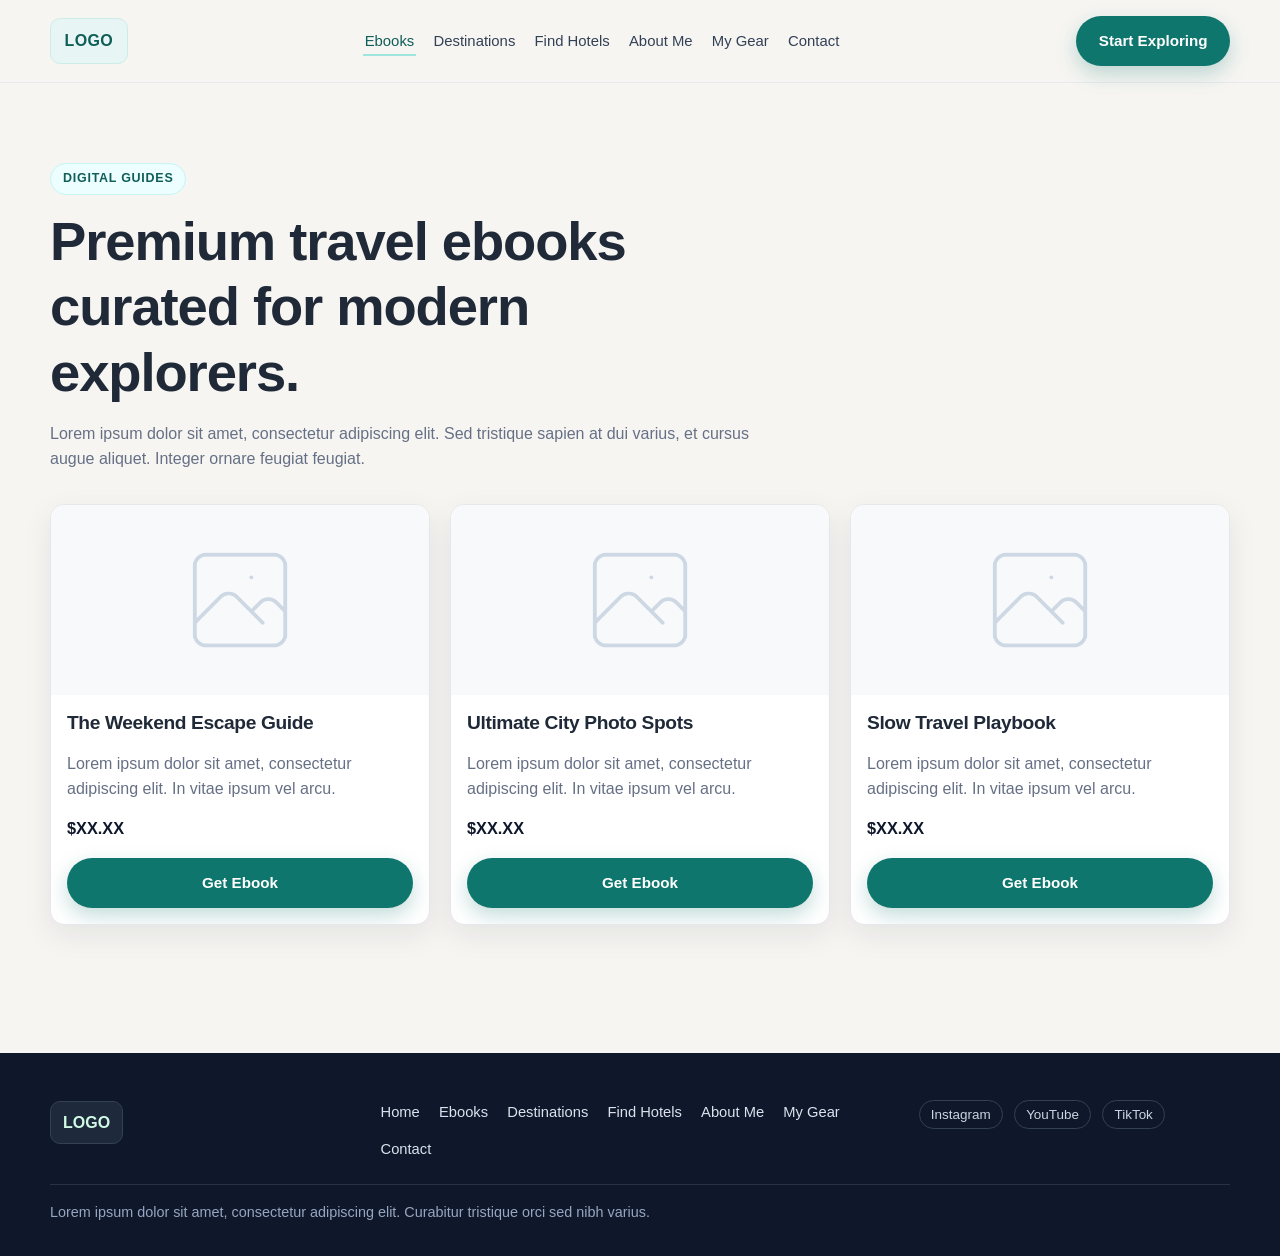
<file: ebooks.html>
<!DOCTYPE html>
<html lang="en">
<head>
  <meta charset="UTF-8">
  <meta name="viewport" content="width=device-width, initial-scale=1.0">
  <title>Ebooks | Travel Creator Platform</title>
  <link rel="stylesheet" href="styles.css">
</head>
<body>
  <header class="top-nav">
    <div class="container nav-inner">
      <a class="logo" href="index.html">LOGO</a>
      <nav aria-label="Main navigation">
        <ul class="nav-links">
          <li><a class="active" href="ebooks.html">Ebooks</a></li>
          <li class="has-dropdown">
            <a href="destinations.html" aria-haspopup="true">Destinations</a>
            <ul class="dropdown-menu" aria-label="Random destination links">
              <li><a href="destinations.html#marrakech">Marrakech</a></li>
              <li><a href="destinations.html#reykjavik">Reykjavik</a></li>
              <li><a href="destinations.html#seoul">Seoul</a></li>
              <li><a href="destinations.html#cartagena">Cartagena</a></li>
              <li><a href="destinations.html#queenstown">Queenstown</a></li>
            </ul>
          </li>
          <li><a href="hotels.html">Find Hotels</a></li>
          <li><a href="about.html">About Me</a></li>
          <li><a href="gear.html">My Gear</a></li>
          <li><a href="contact.html">Contact</a></li>
        </ul>
      </nav>
      <a class="btn btn-primary" href="destinations.html">Start Exploring</a>
    </div>
  </header>

  <main>
    <section>
      <div class="container">
        <div class="section-head">
          <span class="eyebrow">Digital Guides</span>
          <h1>Premium travel ebooks curated for modern explorers.</h1>
          <p>
            Lorem ipsum dolor sit amet, consectetur adipiscing elit. Sed tristique sapien at dui varius, et cursus augue aliquet.
            Integer ornare feugiat feugiat.
          </p>
        </div>
        <div class="card-grid grid-3">
          <article class="card">
            <img src="general-img-landscape.png" alt="Ebook cover placeholder one">
            <div class="card-content">
              <h3>The Weekend Escape Guide</h3>
              <p>Lorem ipsum dolor sit amet, consectetur adipiscing elit. In vitae ipsum vel arcu.</p>
              <div class="price">$XX.XX</div>
              <a class="btn btn-primary" href="#">Get Ebook</a>
            </div>
          </article>
          <article class="card">
            <img src="general-img-landscape.png" alt="Ebook cover placeholder two">
            <div class="card-content">
              <h3>Ultimate City Photo Spots</h3>
              <p>Lorem ipsum dolor sit amet, consectetur adipiscing elit. In vitae ipsum vel arcu.</p>
              <div class="price">$XX.XX</div>
              <a class="btn btn-primary" href="#">Get Ebook</a>
            </div>
          </article>
          <article class="card">
            <img src="general-img-landscape.png" alt="Ebook cover placeholder three">
            <div class="card-content">
              <h3>Slow Travel Playbook</h3>
              <p>Lorem ipsum dolor sit amet, consectetur adipiscing elit. In vitae ipsum vel arcu.</p>
              <div class="price">$XX.XX</div>
              <a class="btn btn-primary" href="#">Get Ebook</a>
            </div>
          </article>
        </div>
      </div>
    </section>
  </main>

  <footer class="footer">
    <div class="container">
      <div class="footer-top">
        <div><a class="footer-logo" href="index.html">LOGO</a></div>
        <nav aria-label="Footer navigation">
          <ul class="footer-links">
            <li><a href="index.html">Home</a></li>
            <li><a href="ebooks.html">Ebooks</a></li>
            <li><a href="destinations.html">Destinations</a></li>
            <li><a href="hotels.html">Find Hotels</a></li>
            <li><a href="about.html">About Me</a></li>
            <li><a href="gear.html">My Gear</a></li>
            <li><a href="contact.html">Contact</a></li>
          </ul>
        </nav>
        <ul class="social-links" aria-label="Social links placeholders">
          <li><a href="#">Instagram</a></li>
          <li><a href="#">YouTube</a></li>
          <li><a href="#">TikTok</a></li>
        </ul>
      </div>
      <p class="footer-note">Lorem ipsum dolor sit amet, consectetur adipiscing elit. Curabitur tristique orci sed nibh varius.</p>
    </div>
  </footer>
</body>
</html>
</file>
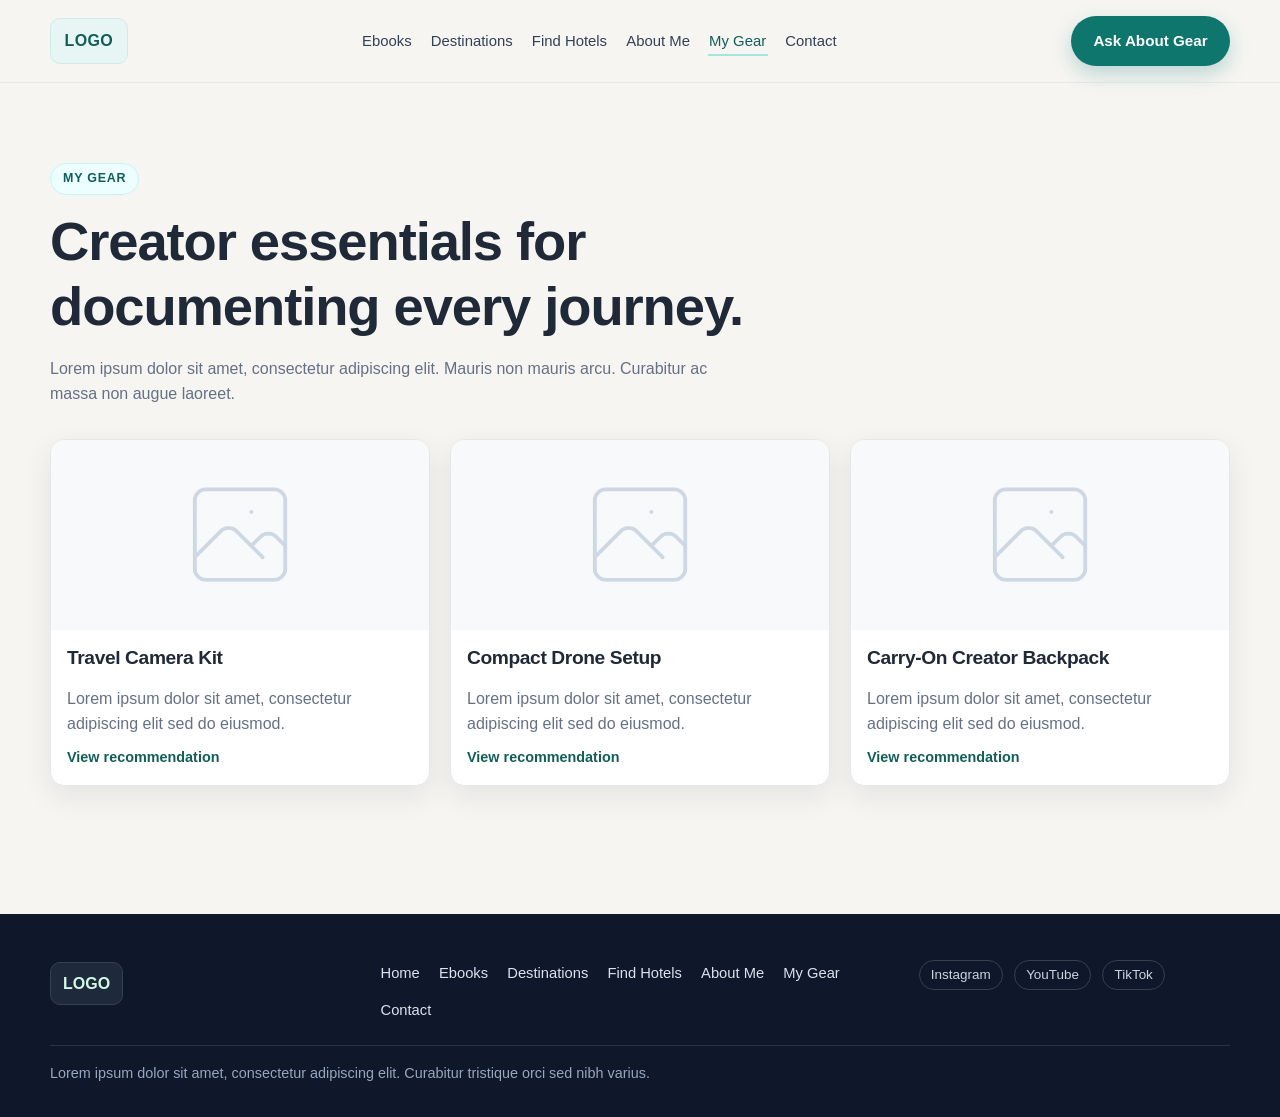
<file: gear.html>
<!DOCTYPE html>
<html lang="en">
<head>
  <meta charset="UTF-8">
  <meta name="viewport" content="width=device-width, initial-scale=1.0">
  <title>My Gear | Travel Creator Platform</title>
  <link rel="stylesheet" href="styles.css">
</head>
<body>
  <header class="top-nav">
    <div class="container nav-inner">
      <a class="logo" href="index.html">LOGO</a>
      <nav aria-label="Main navigation">
        <ul class="nav-links">
          <li><a href="ebooks.html">Ebooks</a></li>
          <li class="has-dropdown">
            <a href="destinations.html" aria-haspopup="true">Destinations</a>
            <ul class="dropdown-menu" aria-label="Random destination links">
              <li><a href="destinations.html#marrakech">Marrakech</a></li>
              <li><a href="destinations.html#reykjavik">Reykjavik</a></li>
              <li><a href="destinations.html#seoul">Seoul</a></li>
              <li><a href="destinations.html#cartagena">Cartagena</a></li>
              <li><a href="destinations.html#queenstown">Queenstown</a></li>
            </ul>
          </li>
          <li><a href="hotels.html">Find Hotels</a></li>
          <li><a href="about.html">About Me</a></li>
          <li><a class="active" href="gear.html">My Gear</a></li>
          <li><a href="contact.html">Contact</a></li>
        </ul>
      </nav>
      <a class="btn btn-primary" href="contact.html">Ask About Gear</a>
    </div>
  </header>

  <main>
    <section>
      <div class="container">
        <div class="section-head">
          <span class="eyebrow">My Gear</span>
          <h1>Creator essentials for documenting every journey.</h1>
          <p>
            Lorem ipsum dolor sit amet, consectetur adipiscing elit. Mauris non mauris arcu. Curabitur ac massa non augue laoreet.
          </p>
        </div>
        <div class="card-grid grid-3">
          <article class="card">
            <img src="general-img-landscape.png" alt="Gear placeholder camera">
            <div class="card-content">
              <h3>Travel Camera Kit</h3>
              <p>Lorem ipsum dolor sit amet, consectetur adipiscing elit sed do eiusmod.</p>
              <a class="card-link" href="#">View recommendation</a>
            </div>
          </article>
          <article class="card">
            <img src="general-img-landscape.png" alt="Gear placeholder drone">
            <div class="card-content">
              <h3>Compact Drone Setup</h3>
              <p>Lorem ipsum dolor sit amet, consectetur adipiscing elit sed do eiusmod.</p>
              <a class="card-link" href="#">View recommendation</a>
            </div>
          </article>
          <article class="card">
            <img src="general-img-landscape.png" alt="Gear placeholder backpack">
            <div class="card-content">
              <h3>Carry-On Creator Backpack</h3>
              <p>Lorem ipsum dolor sit amet, consectetur adipiscing elit sed do eiusmod.</p>
              <a class="card-link" href="#">View recommendation</a>
            </div>
          </article>
        </div>
      </div>
    </section>
  </main>

  <footer class="footer">
    <div class="container">
      <div class="footer-top">
        <div><a class="footer-logo" href="index.html">LOGO</a></div>
        <nav aria-label="Footer navigation">
          <ul class="footer-links">
            <li><a href="index.html">Home</a></li>
            <li><a href="ebooks.html">Ebooks</a></li>
            <li><a href="destinations.html">Destinations</a></li>
            <li><a href="hotels.html">Find Hotels</a></li>
            <li><a href="about.html">About Me</a></li>
            <li><a href="gear.html">My Gear</a></li>
            <li><a href="contact.html">Contact</a></li>
          </ul>
        </nav>
        <ul class="social-links" aria-label="Social links placeholders">
          <li><a href="#">Instagram</a></li>
          <li><a href="#">YouTube</a></li>
          <li><a href="#">TikTok</a></li>
        </ul>
      </div>
      <p class="footer-note">Lorem ipsum dolor sit amet, consectetur adipiscing elit. Curabitur tristique orci sed nibh varius.</p>
    </div>
  </footer>
</body>
</html>
</file>
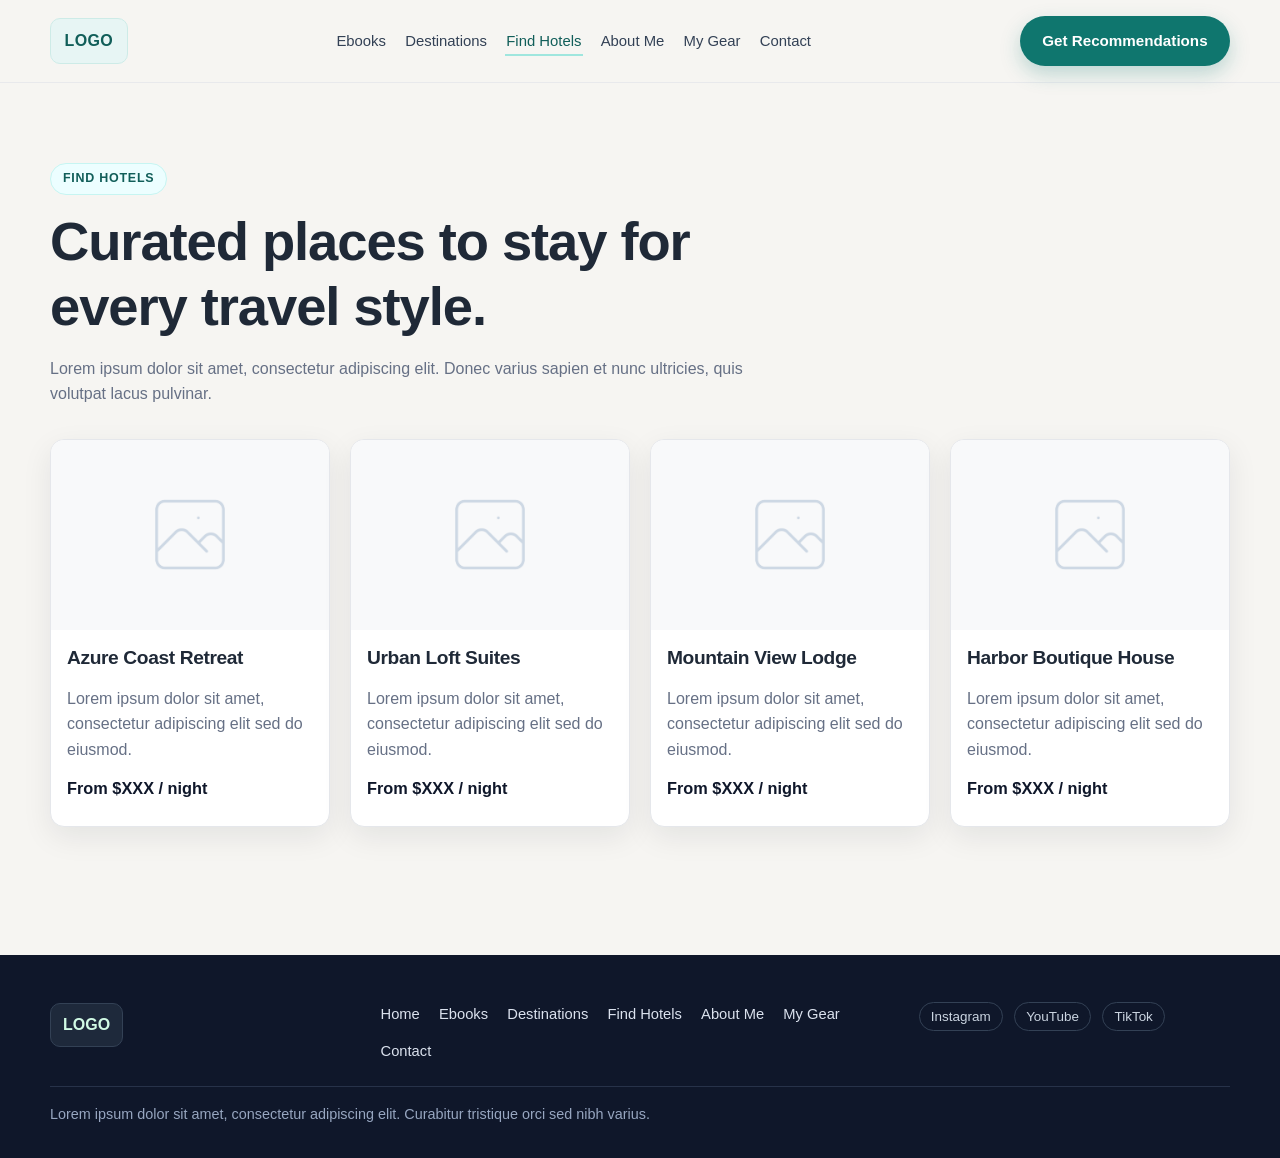
<file: hotels.html>
<!DOCTYPE html>
<html lang="en">
<head>
  <meta charset="UTF-8">
  <meta name="viewport" content="width=device-width, initial-scale=1.0">
  <title>Find Hotels | Travel Creator Platform</title>
  <link rel="stylesheet" href="styles.css">
</head>
<body>
  <header class="top-nav">
    <div class="container nav-inner">
      <a class="logo" href="index.html">LOGO</a>
      <nav aria-label="Main navigation">
        <ul class="nav-links">
          <li><a href="ebooks.html">Ebooks</a></li>
          <li class="has-dropdown">
            <a href="destinations.html" aria-haspopup="true">Destinations</a>
            <ul class="dropdown-menu" aria-label="Random destination links">
              <li><a href="destinations.html#marrakech">Marrakech</a></li>
              <li><a href="destinations.html#reykjavik">Reykjavik</a></li>
              <li><a href="destinations.html#seoul">Seoul</a></li>
              <li><a href="destinations.html#cartagena">Cartagena</a></li>
              <li><a href="destinations.html#queenstown">Queenstown</a></li>
            </ul>
          </li>
          <li><a class="active" href="hotels.html">Find Hotels</a></li>
          <li><a href="about.html">About Me</a></li>
          <li><a href="gear.html">My Gear</a></li>
          <li><a href="contact.html">Contact</a></li>
        </ul>
      </nav>
      <a class="btn btn-primary" href="contact.html">Get Recommendations</a>
    </div>
  </header>

  <main>
    <section>
      <div class="container">
        <div class="section-head">
          <span class="eyebrow">Find Hotels</span>
          <h1>Curated places to stay for every travel style.</h1>
          <p>
            Lorem ipsum dolor sit amet, consectetur adipiscing elit. Donec varius sapien et nunc ultricies, quis volutpat lacus
            pulvinar.
          </p>
        </div>
        <div class="card-grid grid-4">
          <article class="card">
            <img src="general-img-landscape.png" alt="Hotel placeholder one">
            <div class="card-content">
              <h3>Azure Coast Retreat</h3>
              <p>Lorem ipsum dolor sit amet, consectetur adipiscing elit sed do eiusmod.</p>
              <p class="price">From $XXX / night</p>
            </div>
          </article>
          <article class="card">
            <img src="general-img-landscape.png" alt="Hotel placeholder two">
            <div class="card-content">
              <h3>Urban Loft Suites</h3>
              <p>Lorem ipsum dolor sit amet, consectetur adipiscing elit sed do eiusmod.</p>
              <p class="price">From $XXX / night</p>
            </div>
          </article>
          <article class="card">
            <img src="general-img-landscape.png" alt="Hotel placeholder three">
            <div class="card-content">
              <h3>Mountain View Lodge</h3>
              <p>Lorem ipsum dolor sit amet, consectetur adipiscing elit sed do eiusmod.</p>
              <p class="price">From $XXX / night</p>
            </div>
          </article>
          <article class="card">
            <img src="general-img-landscape.png" alt="Hotel placeholder four">
            <div class="card-content">
              <h3>Harbor Boutique House</h3>
              <p>Lorem ipsum dolor sit amet, consectetur adipiscing elit sed do eiusmod.</p>
              <p class="price">From $XXX / night</p>
            </div>
          </article>
        </div>
      </div>
    </section>
  </main>

  <footer class="footer">
    <div class="container">
      <div class="footer-top">
        <div><a class="footer-logo" href="index.html">LOGO</a></div>
        <nav aria-label="Footer navigation">
          <ul class="footer-links">
            <li><a href="index.html">Home</a></li>
            <li><a href="ebooks.html">Ebooks</a></li>
            <li><a href="destinations.html">Destinations</a></li>
            <li><a href="hotels.html">Find Hotels</a></li>
            <li><a href="about.html">About Me</a></li>
            <li><a href="gear.html">My Gear</a></li>
            <li><a href="contact.html">Contact</a></li>
          </ul>
        </nav>
        <ul class="social-links" aria-label="Social links placeholders">
          <li><a href="#">Instagram</a></li>
          <li><a href="#">YouTube</a></li>
          <li><a href="#">TikTok</a></li>
        </ul>
      </div>
      <p class="footer-note">Lorem ipsum dolor sit amet, consectetur adipiscing elit. Curabitur tristique orci sed nibh varius.</p>
    </div>
  </footer>
</body>
</html>
</file>
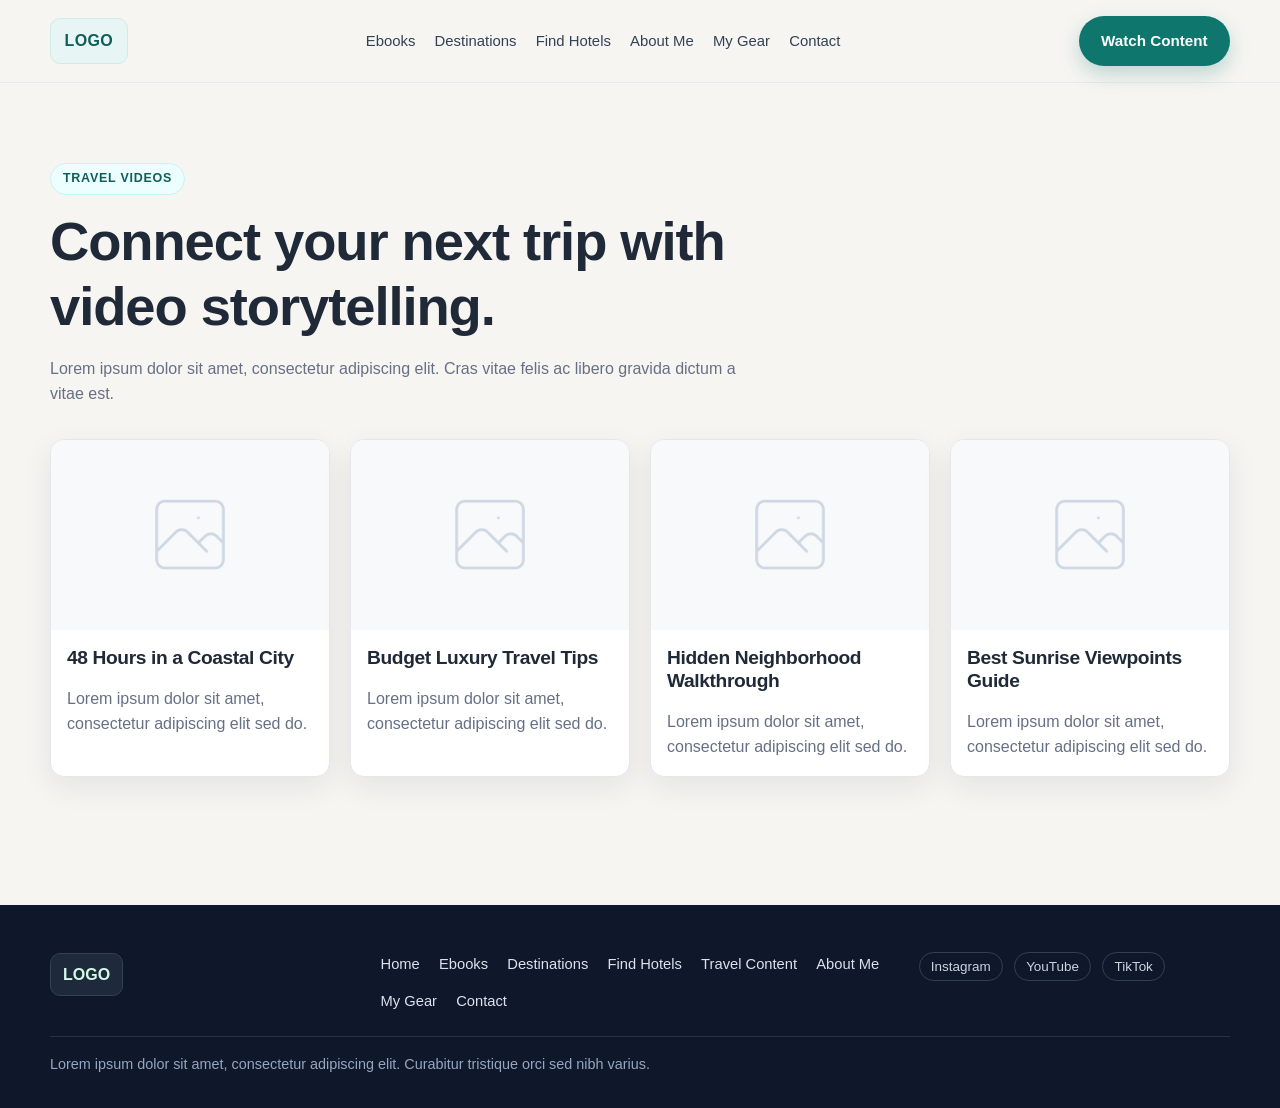
<file: videos.html>
<!DOCTYPE html>
<html lang="en">
<head>
  <meta charset="UTF-8">
  <meta name="viewport" content="width=device-width, initial-scale=1.0">
  <title>Travel Content | Travel Creator Platform</title>
  <link rel="stylesheet" href="styles.css">
</head>
<body>
  <header class="top-nav">
    <div class="container nav-inner">
      <a class="logo" href="index.html">LOGO</a>
      <nav aria-label="Main navigation">
        <ul class="nav-links">
          <li><a href="ebooks.html">Ebooks</a></li>
          <li class="has-dropdown">
            <a href="destinations.html" aria-haspopup="true">Destinations</a>
            <ul class="dropdown-menu" aria-label="Random destination links">
              <li><a href="destinations.html#marrakech">Marrakech</a></li>
              <li><a href="destinations.html#reykjavik">Reykjavik</a></li>
              <li><a href="destinations.html#seoul">Seoul</a></li>
              <li><a href="destinations.html#cartagena">Cartagena</a></li>
              <li><a href="destinations.html#queenstown">Queenstown</a></li>
            </ul>
          </li>
          <li><a href="hotels.html">Find Hotels</a></li>
          <li><a href="about.html">About Me</a></li>
          <li><a href="gear.html">My Gear</a></li>
          <li><a href="contact.html">Contact</a></li>
        </ul>
      </nav>
      <a class="btn btn-primary" href="videos.html">Watch Content</a>
    </div>
  </header>

  <main>
    <section>
      <div class="container">
        <div class="section-head">
          <span class="eyebrow">Travel Videos</span>
          <h1>Connect your next trip with video storytelling.</h1>
          <p>Lorem ipsum dolor sit amet, consectetur adipiscing elit. Cras vitae felis ac libero gravida dictum a vitae est.</p>
        </div>
        <div class="card-grid grid-4">
          <article class="card">
            <img src="general-img-landscape.png" alt="Video thumbnail placeholder one">
            <div class="card-content">
              <h3>48 Hours in a Coastal City</h3>
              <p>Lorem ipsum dolor sit amet, consectetur adipiscing elit sed do.</p>
            </div>
          </article>
          <article class="card">
            <img src="general-img-landscape.png" alt="Video thumbnail placeholder two">
            <div class="card-content">
              <h3>Budget Luxury Travel Tips</h3>
              <p>Lorem ipsum dolor sit amet, consectetur adipiscing elit sed do.</p>
            </div>
          </article>
          <article class="card">
            <img src="general-img-landscape.png" alt="Video thumbnail placeholder three">
            <div class="card-content">
              <h3>Hidden Neighborhood Walkthrough</h3>
              <p>Lorem ipsum dolor sit amet, consectetur adipiscing elit sed do.</p>
            </div>
          </article>
          <article class="card">
            <img src="general-img-landscape.png" alt="Video thumbnail placeholder four">
            <div class="card-content">
              <h3>Best Sunrise Viewpoints Guide</h3>
              <p>Lorem ipsum dolor sit amet, consectetur adipiscing elit sed do.</p>
            </div>
          </article>
        </div>
      </div>
    </section>
  </main>

  <footer class="footer">
    <div class="container">
      <div class="footer-top">
        <div><a class="footer-logo" href="index.html">LOGO</a></div>
        <nav aria-label="Footer navigation">
          <ul class="footer-links">
            <li><a href="index.html">Home</a></li>
            <li><a href="ebooks.html">Ebooks</a></li>
            <li><a href="destinations.html">Destinations</a></li>
            <li><a href="hotels.html">Find Hotels</a></li>
            <li><a href="videos.html">Travel Content</a></li>
            <li><a href="about.html">About Me</a></li>
            <li><a href="gear.html">My Gear</a></li>
            <li><a href="contact.html">Contact</a></li>
          </ul>
        </nav>
        <ul class="social-links" aria-label="Social links placeholders">
          <li><a href="#">Instagram</a></li>
          <li><a href="#">YouTube</a></li>
          <li><a href="#">TikTok</a></li>
        </ul>
      </div>
      <p class="footer-note">Lorem ipsum dolor sit amet, consectetur adipiscing elit. Curabitur tristique orci sed nibh varius.</p>
    </div>
  </footer>
</body>
</html>
</file>
<file: styles.css>
:root {
  --bg: #f6f5f2;
  --surface: #ffffff;
  --surface-soft: #f9fafb;
  --text: #1f2937;
  --muted: #667085;
  --primary: #0f766e;
  --primary-dark: #115e59;
  --border: #e5e7eb;
  --shadow: 0 10px 30px rgba(15, 23, 42, 0.08);
  --radius-lg: 20px;
  --radius-md: 14px;
  --radius-sm: 10px;
  --container: 1180px;
}

* {
  box-sizing: border-box;
  margin: 0;
  padding: 0;
}

body {
  font-family: "Inter", "Segoe UI", Roboto, Helvetica, Arial, sans-serif;
  background: var(--bg);
  color: var(--text);
  line-height: 1.6;
}

img {
  max-width: 100%;
  display: block;
}

a {
  color: inherit;
  text-decoration: none;
}

.container {
  width: min(var(--container), calc(100% - 3rem));
  margin: 0 auto;
}

section {
  padding: 5rem 0;
}

.section-head {
  max-width: 700px;
  margin-bottom: 2rem;
}

.eyebrow {
  display: inline-block;
  background: #ecfeff;
  color: var(--primary-dark);
  border: 1px solid #c6f5f2;
  padding: 0.3rem 0.75rem;
  border-radius: 999px;
  font-size: 0.78rem;
  font-weight: 700;
  text-transform: uppercase;
  letter-spacing: 0.06em;
  margin-bottom: 0.9rem;
}

h1,
h2,
h3 {
  line-height: 1.2;
  letter-spacing: -0.02em;
}

h1 {
  font-size: clamp(2rem, 4.5vw, 3.4rem);
  margin-bottom: 1rem;
}

h2 {
  font-size: clamp(1.7rem, 3.2vw, 2.4rem);
  margin-bottom: 0.7rem;
}

h3 {
  font-size: 1.2rem;
  margin-bottom: 0.5rem;
}

p {
  color: var(--muted);
}

.btn {
  display: inline-flex;
  align-items: center;
  justify-content: center;
  gap: 0.45rem;
  border: none;
  border-radius: 999px;
  padding: 0.78rem 1.4rem;
  font-weight: 600;
  font-size: 0.95rem;
  transition: all 0.2s ease;
}

.btn-primary {
  background: var(--primary);
  color: #ffffff;
  box-shadow: 0 8px 20px rgba(15, 118, 110, 0.25);
}

.btn-primary:hover {
  background: var(--primary-dark);
}

.btn-outline {
  background: #ffffff;
  color: var(--text);
  border: 1px solid var(--border);
}

.btn-outline:hover {
  border-color: #cfd6e1;
  background: #fbfbfb;
}

.top-nav {
  position: sticky;
  top: 0;
  z-index: 20;
  background: rgba(246, 245, 242, 0.92);
  backdrop-filter: blur(10px);
  border-bottom: 1px solid rgba(229, 231, 235, 0.8);
}

.nav-inner {
  display: flex;
  align-items: center;
  justify-content: space-between;
  gap: 1rem;
  min-height: 82px;
}

.logo {
  background: #e7f5f4;
  border: 1px solid #cdebe7;
  color: var(--primary-dark);
  font-weight: 800;
  border-radius: 10px;
  padding: 0.55rem 0.85rem;
  letter-spacing: 0.02em;
  white-space: nowrap;
}

.nav-links {
  display: flex;
  flex-wrap: wrap;
  align-items: center;
  justify-content: center;
  gap: 1rem;
  list-style: none;
  font-size: 0.93rem;
  color: #334155;
  font-weight: 500;
}

.nav-links a {
  padding: 0.35rem 0.1rem;
  border-bottom: 2px solid transparent;
  transition: border-color 0.2s ease, color 0.2s ease;
}

.nav-links a:hover,
.nav-links a.active {
  color: var(--primary-dark);
  border-color: #9fe6de;
}

.has-dropdown {
  position: relative;
}

.dropdown-menu {
  position: absolute;
  top: calc(100% + 0.6rem);
  left: 0;
  list-style: none;
  min-width: 190px;
  padding: 0.5rem;
  background: #ffffff;
  border: 1px solid var(--border);
  border-radius: 12px;
  box-shadow: var(--shadow);
  display: grid;
  gap: 0.2rem;
  opacity: 0;
  visibility: hidden;
  transform: translateY(8px);
  transition: opacity 0.2s ease, transform 0.2s ease, visibility 0.2s ease;
  z-index: 30;
}

.dropdown-menu a {
  display: block;
  border-radius: 8px;
  padding: 0.45rem 0.55rem;
  border-bottom: none;
  font-size: 0.9rem;
  color: #334155;
}

.dropdown-menu a:hover {
  background: #f3f6fb;
  color: var(--primary-dark);
}

.has-dropdown:hover .dropdown-menu,
.has-dropdown:focus-within .dropdown-menu {
  opacity: 1;
  visibility: visible;
  transform: translateY(0);
}

.hero-shell {
  display: grid;
  grid-template-columns: 1.1fr 1fr;
  gap: 2rem;
  align-items: center;
  background: linear-gradient(130deg, #f8fafc 0%, #ecfdf5 100%);
  border: 1px solid #deece8;
  border-radius: var(--radius-lg);
  padding: clamp(1.4rem, 3.2vw, 3rem);
  box-shadow: var(--shadow);
}

.hero-media img {
  width: 100%;
  height: 430px;
  object-fit: cover;
  border-radius: 18px;
  border: 1px solid #e5ecea;
}

.hero-actions {
  display: flex;
  flex-wrap: wrap;
  gap: 0.75rem;
  margin-top: 1.3rem;
}

.card-grid {
  display: grid;
  gap: 1.25rem;
}

.grid-3 {
  grid-template-columns: repeat(3, minmax(0, 1fr));
}

.grid-4 {
  grid-template-columns: repeat(4, minmax(0, 1fr));
}

.card {
  background: var(--surface);
  border: 1px solid var(--border);
  border-radius: var(--radius-md);
  overflow: hidden;
  box-shadow: var(--shadow);
  display: flex;
  flex-direction: column;
}

.card img {
  width: 100%;
  height: 190px;
  object-fit: cover;
}

.card-content {
  padding: 1rem;
  display: flex;
  flex-direction: column;
  gap: 0.55rem;
  flex-grow: 1;
}

.card-link {
  margin-top: auto;
  color: var(--primary-dark);
  font-weight: 700;
  font-size: 0.9rem;
}

.price {
  color: #0f172a;
  font-weight: 800;
  font-size: 1.02rem;
  margin: 0.25rem 0 0.55rem;
}

.about-grid {
  display: grid;
  grid-template-columns: 1fr 1.2fr;
  gap: 1.6rem;
  align-items: center;
  background: #ffffff;
  border: 1px solid var(--border);
  border-radius: var(--radius-lg);
  box-shadow: var(--shadow);
  padding: 1.3rem;
}

.about-grid img {
  border-radius: 14px;
  min-height: 320px;
  object-fit: cover;
}

.contact-wrap {
  max-width: 880px;
  background: #ffffff;
  border: 1px solid var(--border);
  border-radius: var(--radius-lg);
  padding: clamp(1.2rem, 2.5vw, 2rem);
  box-shadow: var(--shadow);
}

.form-grid {
  display: grid;
  grid-template-columns: repeat(2, minmax(0, 1fr));
  gap: 0.8rem;
  margin-bottom: 0.8rem;
}

label {
  display: block;
  font-size: 0.86rem;
  color: #344054;
  margin-bottom: 0.3rem;
  font-weight: 600;
}

input,
textarea {
  width: 100%;
  border: 1px solid #d9dee8;
  border-radius: 10px;
  padding: 0.72rem 0.85rem;
  font: inherit;
  color: var(--text);
  background: #fff;
}

textarea {
  min-height: 150px;
  resize: vertical;
}

.footer {
  background: #0f172a;
  color: #dbe2ee;
  padding: 3rem 0 2rem;
  margin-top: 3rem;
}

.footer-top {
  display: grid;
  grid-template-columns: 1.2fr 2fr 1.2fr;
  gap: 1.2rem;
  align-items: start;
  margin-bottom: 1.4rem;
}

.footer-logo {
  display: inline-block;
  background: #1e293b;
  border: 1px solid #334155;
  border-radius: 10px;
  color: #d1fae5;
  font-weight: 800;
  padding: 0.5rem 0.75rem;
}

.footer-links {
  list-style: none;
  display: flex;
  flex-wrap: wrap;
  gap: 0.85rem 1.2rem;
  font-size: 0.92rem;
}

.social-links {
  list-style: none;
  display: flex;
  flex-wrap: wrap;
  gap: 0.7rem;
}

.social-links a {
  border: 1px solid #334155;
  border-radius: 999px;
  padding: 0.38rem 0.7rem;
  font-size: 0.84rem;
  color: #cbd5e1;
}

.footer-note {
  border-top: 1px solid #273249;
  padding-top: 1rem;
  font-size: 0.9rem;
  color: #97a6c0;
}

@media (max-width: 1080px) {
  .hero-shell,
  .about-grid {
    grid-template-columns: 1fr;
  }

  .grid-3,
  .grid-4 {
    grid-template-columns: repeat(2, minmax(0, 1fr));
  }

  .footer-top {
    grid-template-columns: 1fr;
  }
}

@media (max-width: 700px) {
  .container {
    width: min(var(--container), calc(100% - 1.4rem));
  }

  .nav-inner {
    flex-wrap: wrap;
    justify-content: center;
    padding: 0.8rem 0;
  }

  .dropdown-menu {
    position: static;
    opacity: 1;
    visibility: visible;
    transform: none;
    min-width: 0;
    margin-top: 0.45rem;
  }

  .grid-3,
  .grid-4,
  .form-grid {
    grid-template-columns: 1fr;
  }
}
</file>
